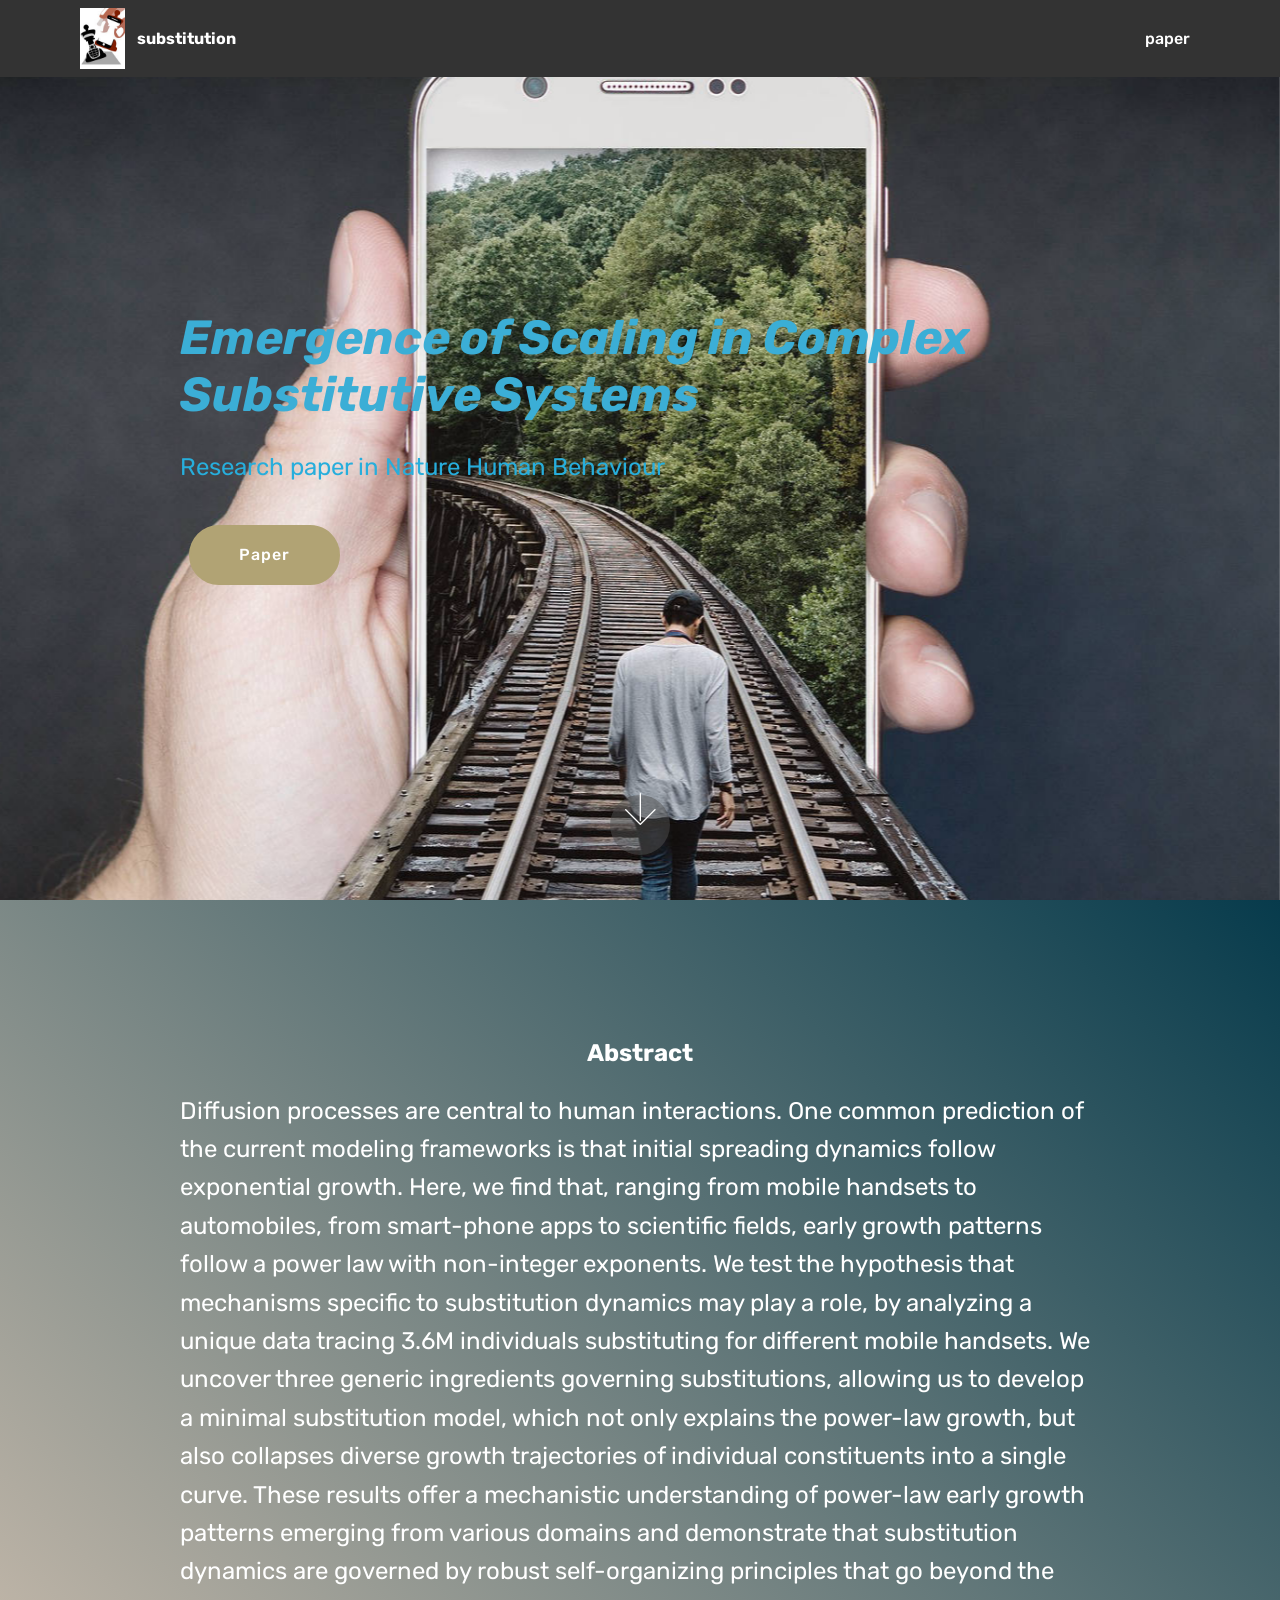
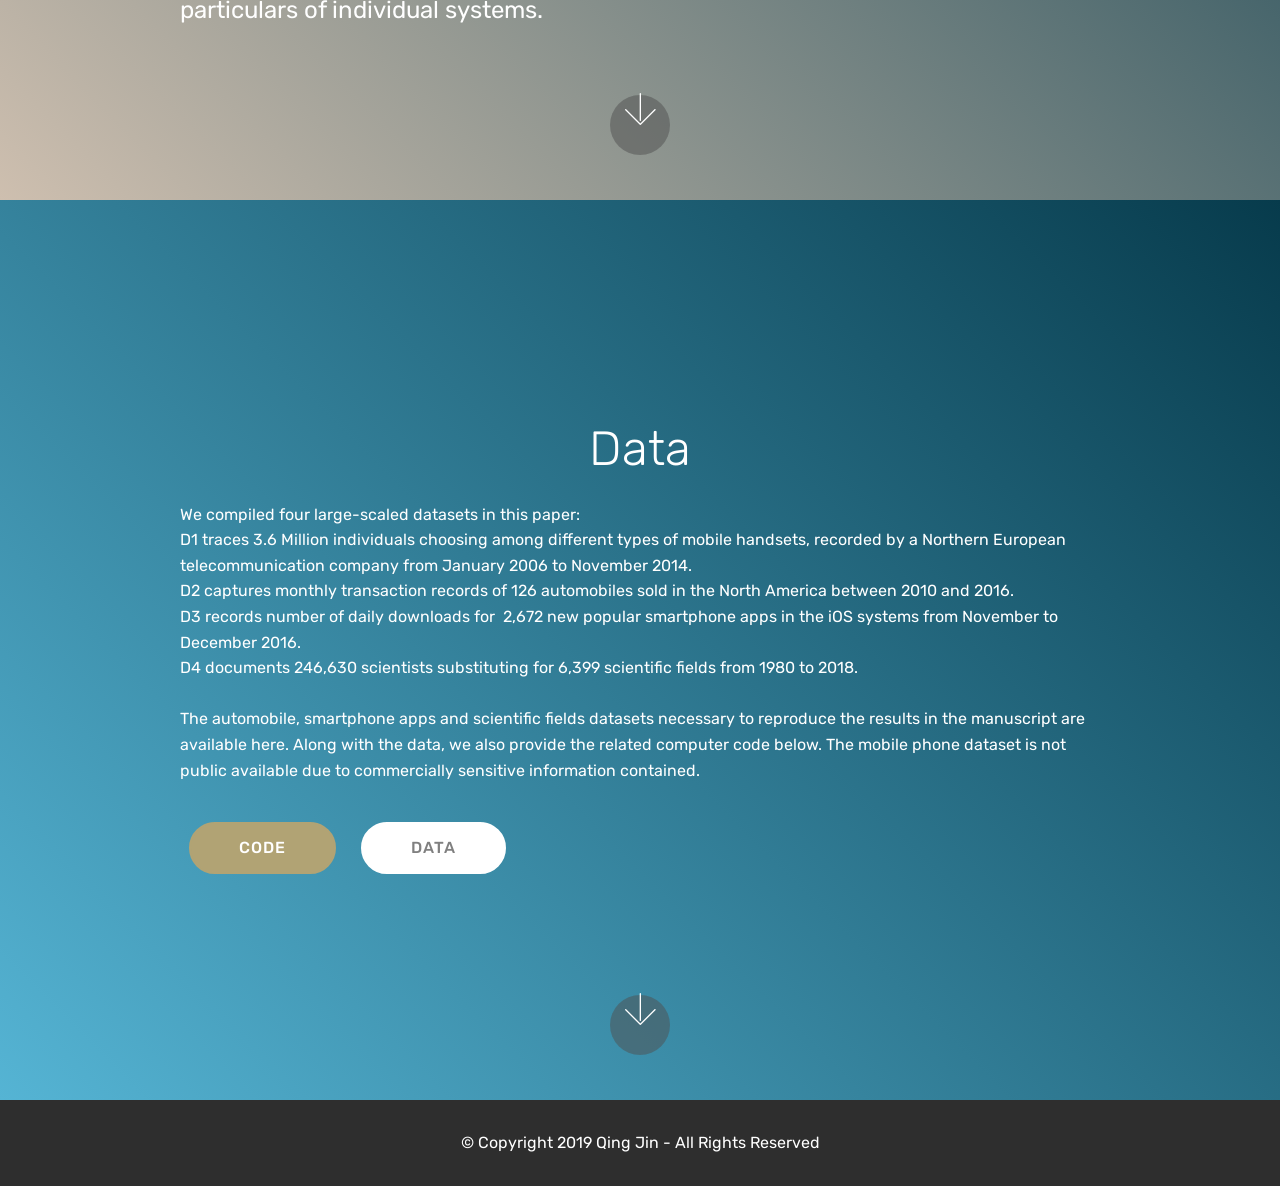
<file: index.html>
<!DOCTYPE html>
<html  >
<head>
  <!-- Site made with Mobirise Website Builder v4.10.2, https://mobirise.com -->
  <meta charset="UTF-8">
  <meta http-equiv="X-UA-Compatible" content="IE=edge">
  <meta name="generator" content="Mobirise v4.10.2, mobirise.com">
  <meta name="viewport" content="width=device-width, initial-scale=1, minimum-scale=1">
  <link rel="shortcut icon" href="assets/images/cellphone-chess-122x166.jpg" type="image/x-icon">
  <meta name="description" content="">
  
  <title>Home</title>
  <link rel="stylesheet" href="assets/web/assets/mobirise-icons/mobirise-icons.css">
  <link rel="stylesheet" href="assets/tether/tether.min.css">
  <link rel="stylesheet" href="assets/bootstrap/css/bootstrap.min.css">
  <link rel="stylesheet" href="assets/bootstrap/css/bootstrap-grid.min.css">
  <link rel="stylesheet" href="assets/bootstrap/css/bootstrap-reboot.min.css">
  <link rel="stylesheet" href="assets/socicon/css/styles.css">
  <link rel="stylesheet" href="assets/dropdown/css/style.css">
  <link rel="stylesheet" href="assets/theme/css/style.css">
  <link rel="stylesheet" href="assets/mobirise/css/mbr-additional.css" type="text/css">
  
  
  
</head>
<body>
  <section class="menu cid-qTkzRZLJNu" once="menu" id="menu1-0">

    

    <nav class="navbar navbar-expand beta-menu navbar-dropdown align-items-center navbar-fixed-top navbar-toggleable-sm">
        <button class="navbar-toggler navbar-toggler-right" type="button" data-toggle="collapse" data-target="#navbarSupportedContent" aria-controls="navbarSupportedContent" aria-expanded="false" aria-label="Toggle navigation">
            <div class="hamburger">
                <span></span>
                <span></span>
                <span></span>
                <span></span>
            </div>
        </button>
        <div class="menu-logo">
            <div class="navbar-brand">
                <span class="navbar-logo">
                    <a href="https://mobirise.com">
                         <img src="assets/images/cellphone-chess-122x166.jpg" alt="Mobirise" title="" style="height: 3.8rem;">
                    </a>
                </span>
                <span class="navbar-caption-wrap"><a class="navbar-caption text-white display-4" href="https://chingjin.github.io/substitution/">substitution</a></span>
            </div>
        </div>
        <div class="collapse navbar-collapse" id="navbarSupportedContent">
            <ul class="navbar-nav nav-dropdown nav-right" data-app-modern-menu="true"><li class="nav-item">
                    <a class="nav-link link text-white display-4" href="https://chingjin.github.io/substitution/">paper</a>
                </li></ul>
            
        </div>
    </nav>
</section>

<section class="engine"><a href="https://mobirise.info/c">web builder</a></section><section class="cid-qTkA127IK8 mbr-fullscreen mbr-parallax-background" id="header2-1">

    

    

    <div class="container align-center">
        <div class="row justify-content-md-center">
            <div class="mbr-white col-md-10">
                <h1 class="mbr-section-title mbr-bold pb-3 mbr-fonts-style display-2"><em>Emergence of Scaling in Complex Substitutive Systems</em></h1>
                
                <p class="mbr-text pb-3 mbr-fonts-style display-5">Research paper in Nature Human Behaviour</p>
                <div class="mbr-section-btn"><a class="btn btn-md btn-danger display-7" href="https://www.nature.com/nathumbehav/">Paper</a></div>
            </div>
        </div>
    </div>
    <div class="mbr-arrow hidden-sm-down" aria-hidden="true">
        <a href="#next">
            <i class="mbri-down mbr-iconfont"></i>
        </a>
    </div>
</section>

<section class="header5 cid-rscz7B2wxu mbr-fullscreen" id="header5-3">

    

    
    <div class="container">
        <div class="row justify-content-center">
            <div class="mbr-white col-md-10">
                <h1 class="mbr-section-title align-center pb-3 mbr-fonts-style display-5"><strong>
                    Abstract</strong></h1>
                <p class="mbr-text align-center display-5 pb-3 mbr-fonts-style">
                   Diffusion processes are central to human interactions. One common prediction
of the current modeling frameworks is that initial spreading dynamics follow exponential growth.
Here, we find that, ranging from mobile handsets to automobiles, from smart-phone apps to scientific
fields, early growth patterns follow a power law with non-integer exponents. We test the
hypothesis that mechanisms specific to substitution dynamics may play a role, by analyzing a
unique data tracing 3.6M individuals substituting for different mobile handsets. We uncover three
generic ingredients governing substitutions, allowing us to develop a minimal substitution model,
which not only explains the power-law growth, but also collapses diverse growth trajectories of
individual constituents into a single curve. These results offer a mechanistic understanding of
power-law early growth patterns emerging from various domains and demonstrate that substitution
dynamics are governed by robust self-organizing principles that go beyond the particulars of
individual systems.
                </p>
                
            </div>
        </div>
    </div>

    <div class="mbr-arrow hidden-sm-down" aria-hidden="true">
        <a href="#next">
            <i class="mbri-down mbr-iconfont"></i>
        </a>
    </div>
</section>

<section class="header5 cid-rsczctUqcQ mbr-fullscreen" id="header5-4">

    

    
    <div class="container">
        <div class="row justify-content-center">
            <div class="mbr-white col-md-10">
                <h1 class="mbr-section-title align-center pb-3 mbr-fonts-style display-2">Data</h1>
                <p class="mbr-text align-center display-5 pb-3 mbr-fonts-style display-7">
                   We compiled four large-scaled datasets in this paper:<br>D1 traces 3.6 Million
individuals choosing among different types of mobile handsets, recorded by a Northern European
telecommunication company from January 2006 to November 2014.&nbsp;<br>D2 captures monthly transaction records of 126 automobiles sold in the North America
between 2010 and 2016.&nbsp;<br>D3 records number of daily downloads for &nbsp;2,672 new popular smartphone apps in the iOS systems from November to December 2016.&nbsp;<br>D4 documents 246,630 scientists substituting for 6,399 scientific fields
from 1980 to 2018.<br><br>The automobile, smartphone apps and scientific fields datasets necessary to reproduce the results in the manuscript are available here. Along with the data, we also provide the related computer code below. The mobile phone dataset is not public available due to commercially sensitive information contained.&nbsp;<br></p>
                <div class="mbr-section-btn align-center"><a class="btn btn-md btn-danger display-4" href="https://github.com/chingjin/substitution">CODE</a>
                        <a class="btn btn-md btn-white display-4" href="https://github.com/chingjin/substitution">DATA</a></div>
            </div>
        </div>
    </div>

    <div class="mbr-arrow hidden-sm-down" aria-hidden="true">
        <a href="#next">
            <i class="mbri-down mbr-iconfont"></i>
        </a>
    </div>
</section>

<section once="footers" class="cid-rscJJjs0dq" id="footer7-9">

    

    

    <div class="container">
        <div class="media-container-row align-center mbr-white">
            
            
            <div class="row row-copirayt">
                <p class="mbr-text mb-0 mbr-fonts-style mbr-white align-center display-7">
                    © Copyright 2019 Qing Jin - All Rights Reserved
                </p>
            </div>
        </div>
    </div>
</section>


  <script src="assets/web/assets/jquery/jquery.min.js"></script>
  <script src="assets/popper/popper.min.js"></script>
  <script src="assets/tether/tether.min.js"></script>
  <script src="assets/bootstrap/js/bootstrap.min.js"></script>
  <script src="assets/dropdown/js/script.min.js"></script>
  <script src="assets/touchswipe/jquery.touch-swipe.min.js"></script>
  <script src="assets/parallax/jarallax.min.js"></script>
  <script src="assets/smoothscroll/smooth-scroll.js"></script>
  <script src="assets/theme/js/script.js"></script>
  
  
</body>
</html>
</file>
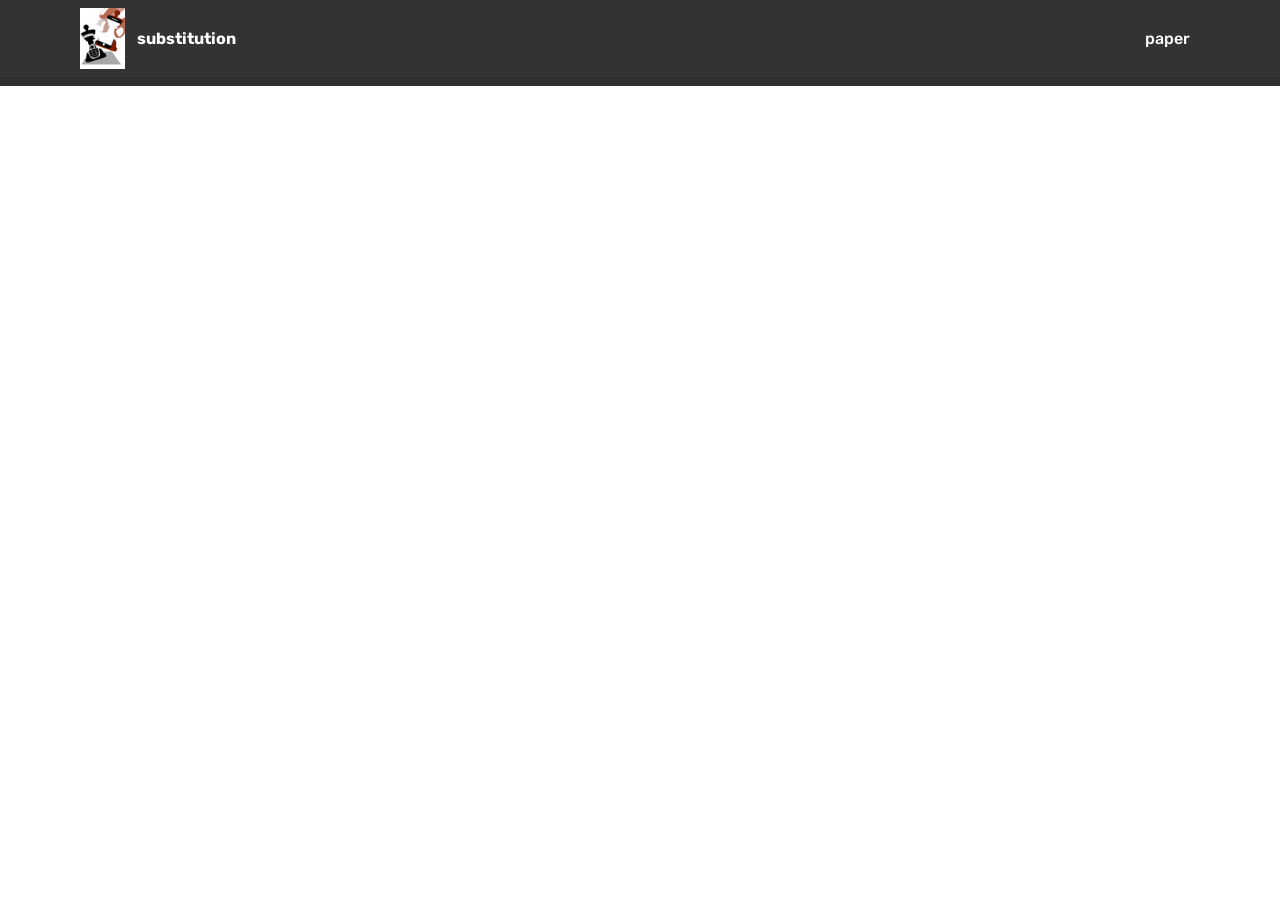
<file: page1.html>
<!DOCTYPE html>
<html  >
<head>
  <!-- Site made with Mobirise Website Builder v4.10.2, https://mobirise.com -->
  <meta charset="UTF-8">
  <meta http-equiv="X-UA-Compatible" content="IE=edge">
  <meta name="generator" content="Mobirise v4.10.2, mobirise.com">
  <meta name="viewport" content="width=device-width, initial-scale=1, minimum-scale=1">
  <link rel="shortcut icon" href="assets/images/cellphone-chess-122x166.jpg" type="image/x-icon">
  <meta name="description" content="Website Generator Description">
  
  <title>Page 1</title>
  <link rel="stylesheet" href="assets/web/assets/mobirise-icons/mobirise-icons.css">
  <link rel="stylesheet" href="assets/tether/tether.min.css">
  <link rel="stylesheet" href="assets/bootstrap/css/bootstrap.min.css">
  <link rel="stylesheet" href="assets/bootstrap/css/bootstrap-grid.min.css">
  <link rel="stylesheet" href="assets/bootstrap/css/bootstrap-reboot.min.css">
  <link rel="stylesheet" href="assets/dropdown/css/style.css">
  <link rel="stylesheet" href="assets/socicon/css/styles.css">
  <link rel="stylesheet" href="assets/theme/css/style.css">
  <link rel="stylesheet" href="assets/mobirise/css/mbr-additional.css" type="text/css">
  
  
  
</head>
<body>
  <section class="menu cid-qTkzRZLJNu" once="menu" id="menu1-a">

    

    <nav class="navbar navbar-expand beta-menu navbar-dropdown align-items-center navbar-fixed-top navbar-toggleable-sm">
        <button class="navbar-toggler navbar-toggler-right" type="button" data-toggle="collapse" data-target="#navbarSupportedContent" aria-controls="navbarSupportedContent" aria-expanded="false" aria-label="Toggle navigation">
            <div class="hamburger">
                <span></span>
                <span></span>
                <span></span>
                <span></span>
            </div>
        </button>
        <div class="menu-logo">
            <div class="navbar-brand">
                <span class="navbar-logo">
                    <a href="https://mobirise.com">
                         <img src="assets/images/cellphone-chess-122x166.jpg" alt="Mobirise" title="" style="height: 3.8rem;">
                    </a>
                </span>
                <span class="navbar-caption-wrap"><a class="navbar-caption text-white display-4" href="https://chingjin.github.io/substitution/">substitution</a></span>
            </div>
        </div>
        <div class="collapse navbar-collapse" id="navbarSupportedContent">
            <ul class="navbar-nav nav-dropdown nav-right" data-app-modern-menu="true"><li class="nav-item">
                    <a class="nav-link link text-white display-4" href="https://chingjin.github.io/substitution/">paper</a>
                </li></ul>
            
        </div>
    </nav>
</section>

<section class="engine"><a href="https://mobirise.info/n">free simple website templates</a></section><section once="footers" class="cid-rscJJjs0dq" id="footer7-b">

    

    

    <div class="container">
        <div class="media-container-row align-center mbr-white">
            
            
            <div class="row row-copirayt">
                <p class="mbr-text mb-0 mbr-fonts-style mbr-white align-center display-7">
                    © Copyright 2019 Qing Jin - All Rights Reserved
                </p>
            </div>
        </div>
    </div>
</section>


  <script src="assets/web/assets/jquery/jquery.min.js"></script>
  <script src="assets/popper/popper.min.js"></script>
  <script src="assets/tether/tether.min.js"></script>
  <script src="assets/bootstrap/js/bootstrap.min.js"></script>
  <script src="assets/smoothscroll/smooth-scroll.js"></script>
  <script src="assets/dropdown/js/script.min.js"></script>
  <script src="assets/touchswipe/jquery.touch-swipe.min.js"></script>
  <script src="assets/theme/js/script.js"></script>
  
  
</body>
</html>
</file>
<file: assets/web/assets/mobirise-icons/mobirise-icons.css>
@font-face {
  font-family: 'MobiriseIcons';
  src:  url('mobirise-icons.eot?spat4u');
  src:  url('mobirise-icons.eot?spat4u#iefix') format('embedded-opentype'),
    url('mobirise-icons.ttf?spat4u') format('truetype'),
    url('mobirise-icons.woff?spat4u') format('woff'),
    url('mobirise-icons.svg?spat4u#MobiriseIcons') format('svg');
  font-weight: normal;
  font-style: normal;
}

[class^="mbri-"], [class*=" mbri-"] {
  /* use !important to prevent issues with browser extensions that change fonts */
  font-family: MobiriseIcons !important;
  speak: none;
  font-style: normal;
  font-weight: normal;
  font-variant: normal;
  text-transform: none;
  line-height: 1;

  /* Better Font Rendering =========== */
  -webkit-font-smoothing: antialiased;
  -moz-osx-font-smoothing: grayscale;
}

.mbri-add-submenu:before {
  content: "\e900";
}
.mbri-alert:before {
  content: "\e901";
}
.mbri-align-center:before {
  content: "\e902";
}
.mbri-align-justify:before {
  content: "\e903";
}
.mbri-align-left:before {
  content: "\e904";
}
.mbri-align-right:before {
  content: "\e905";
}
.mbri-android:before {
  content: "\e906";
}
.mbri-apple:before {
  content: "\e907";
}
.mbri-arrow-down:before {
  content: "\e908";
}
.mbri-arrow-next:before {
  content: "\e909";
}
.mbri-arrow-prev:before {
  content: "\e90a";
}
.mbri-arrow-up:before {
  content: "\e90b";
}
.mbri-bold:before {
  content: "\e90c";
}
.mbri-bookmark:before {
  content: "\e90d";
}
.mbri-bootstrap:before {
  content: "\e90e";
}
.mbri-briefcase:before {
  content: "\e90f";
}
.mbri-browse:before {
  content: "\e910";
}
.mbri-bulleted-list:before {
  content: "\e911";
}
.mbri-calendar:before {
  content: "\e912";
}
.mbri-camera:before {
  content: "\e913";
}
.mbri-cart-add:before {
  content: "\e914";
}
.mbri-cart-full:before {
  content: "\e915";
}
.mbri-cash:before {
  content: "\e916";
}
.mbri-change-style:before {
  content: "\e917";
}
.mbri-chat:before {
  content: "\e918";
}
.mbri-clock:before {
  content: "\e919";
}
.mbri-close:before {
  content: "\e91a";
}
.mbri-cloud:before {
  content: "\e91b";
}
.mbri-code:before {
  content: "\e91c";
}
.mbri-contact-form:before {
  content: "\e91d";
}
.mbri-credit-card:before {
  content: "\e91e";
}
.mbri-cursor-click:before {
  content: "\e91f";
}
.mbri-cust-feedback:before {
  content: "\e920";
}
.mbri-database:before {
  content: "\e921";
}
.mbri-delivery:before {
  content: "\e922";
}
.mbri-desktop:before {
  content: "\e923";
}
.mbri-devices:before {
  content: "\e924";
}
.mbri-down:before {
  content: "\e925";
}
.mbri-download:before {
  content: "\e989";
}
.mbri-drag-n-drop:before {
  content: "\e927";
}
.mbri-drag-n-drop2:before {
  content: "\e928";
}
.mbri-edit:before {
  content: "\e929";
}
.mbri-edit2:before {
  content: "\e92a";
}
.mbri-error:before {
  content: "\e92b";
}
.mbri-extension:before {
  content: "\e92c";
}
.mbri-features:before {
  content: "\e92d";
}
.mbri-file:before {
  content: "\e92e";
}
.mbri-flag:before {
  content: "\e92f";
}
.mbri-folder:before {
  content: "\e930";
}
.mbri-gift:before {
  content: "\e931";
}
.mbri-github:before {
  content: "\e932";
}
.mbri-globe:before {
  content: "\e933";
}
.mbri-globe-2:before {
  content: "\e934";
}
.mbri-growing-chart:before {
  content: "\e935";
}
.mbri-hearth:before {
  content: "\e936";
}
.mbri-help:before {
  content: "\e937";
}
.mbri-home:before {
  content: "\e938";
}
.mbri-hot-cup:before {
  content: "\e939";
}
.mbri-idea:before {
  content: "\e93a";
}
.mbri-image-gallery:before {
  content: "\e93b";
}
.mbri-image-slider:before {
  content: "\e93c";
}
.mbri-info:before {
  content: "\e93d";
}
.mbri-italic:before {
  content: "\e93e";
}
.mbri-key:before {
  content: "\e93f";
}
.mbri-laptop:before {
  content: "\e940";
}
.mbri-layers:before {
  content: "\e941";
}
.mbri-left-right:before {
  content: "\e942";
}
.mbri-left:before {
  content: "\e943";
}
.mbri-letter:before {
  content: "\e944";
}
.mbri-like:before {
  content: "\e945";
}
.mbri-link:before {
  content: "\e946";
}
.mbri-lock:before {
  content: "\e947";
}
.mbri-login:before {
  content: "\e948";
}
.mbri-logout:before {
  content: "\e949";
}
.mbri-magic-stick:before {
  content: "\e94a";
}
.mbri-map-pin:before {
  content: "\e94b";
}
.mbri-menu:before {
  content: "\e94c";
}
.mbri-mobile:before {
  content: "\e94d";
}
.mbri-mobile2:before {
  content: "\e94e";
}
.mbri-mobirise:before {
  content: "\e94f";
}
.mbri-more-horizontal:before {
  content: "\e950";
}
.mbri-more-vertical:before {
  content: "\e951";
}
.mbri-music:before {
  content: "\e952";
}
.mbri-new-file:before {
  content: "\e953";
}
.mbri-numbered-list:before {
  content: "\e954";
}
.mbri-opened-folder:before {
  content: "\e955";
}
.mbri-pages:before {
  content: "\e956";
}
.mbri-paper-plane:before {
  content: "\e957";
}
.mbri-paperclip:before {
  content: "\e958";
}
.mbri-photo:before {
  content: "\e959";
}
.mbri-photos:before {
  content: "\e95a";
}
.mbri-pin:before {
  content: "\e95b";
}
.mbri-play:before {
  content: "\e95c";
}
.mbri-plus:before {
  content: "\e95d";
}
.mbri-preview:before {
  content: "\e95e";
}
.mbri-print:before {
  content: "\e95f";
}
.mbri-protect:before {
  content: "\e960";
}
.mbri-question:before {
  content: "\e961";
}
.mbri-quote-left:before {
  content: "\e962";
}
.mbri-quote-right:before {
  content: "\e963";
}
.mbri-refresh:before {
  content: "\e964";
}
.mbri-responsive:before {
  content: "\e965";
}
.mbri-right:before {
  content: "\e966";
}
.mbri-rocket:before {
  content: "\e967";
}
.mbri-sad-face:before {
  content: "\e968";
}
.mbri-sale:before {
  content: "\e969";
}
.mbri-save:before {
  content: "\e96a";
}
.mbri-search:before {
  content: "\e96b";
}
.mbri-setting:before {
  content: "\e96c";
}
.mbri-setting2:before {
  content: "\e96d";
}
.mbri-setting3:before {
  content: "\e96e";
}
.mbri-share:before {
  content: "\e96f";
}
.mbri-shopping-bag:before {
  content: "\e970";
}
.mbri-shopping-basket:before {
  content: "\e971";
}
.mbri-shopping-cart:before {
  content: "\e972";
}
.mbri-sites:before {
  content: "\e973";
}
.mbri-smile-face:before {
  content: "\e974";
}
.mbri-speed:before {
  content: "\e975";
}
.mbri-star:before {
  content: "\e976";
}
.mbri-success:before {
  content: "\e977";
}
.mbri-sun:before {
  content: "\e978";
}
.mbri-sun2:before {
  content: "\e979";
}
.mbri-tablet:before {
  content: "\e97a";
}
.mbri-tablet-vertical:before {
  content: "\e97b";
}
.mbri-target:before {
  content: "\e97c";
}
.mbri-timer:before {
  content: "\e97d";
}
.mbri-to-ftp:before {
  content: "\e97e";
}
.mbri-to-local-drive:before {
  content: "\e97f";
}
.mbri-touch-swipe:before {
  content: "\e980";
}
.mbri-touch:before {
  content: "\e981";
}
.mbri-trash:before {
  content: "\e982";
}
.mbri-underline:before {
  content: "\e983";
}
.mbri-unlink:before {
  content: "\e984";
}
.mbri-unlock:before {
  content: "\e985";
}
.mbri-up-down:before {
  content: "\e986";
}
.mbri-up:before {
  content: "\e987";
}
.mbri-update:before {
  content: "\e988";
}
.mbri-upload:before {
 content: "\e926"; 
}
.mbri-user:before {
  content: "\e98a";
}
.mbri-user2:before {
  content: "\e98b";
}
.mbri-users:before {
  content: "\e98c";
}
.mbri-video:before {
  content: "\e98d";
}
.mbri-video-play:before {
  content: "\e98e";
}
.mbri-watch:before {
  content: "\e98f";
}
.mbri-website-theme:before {
  content: "\e990";
}
.mbri-wifi:before {
  content: "\e991";
}
.mbri-windows:before {
  content: "\e992";
}
.mbri-zoom-out:before {
  content: "\e993";
}
.mbri-redo:before {
  content: "\e994";
}
.mbri-undo:before {
  content: "\e995";
}
</file>
<file: assets/socicon/css/styles.css>
@charset "UTF-8";

@font-face {
  font-family: "socicon";
  src:url("../fonts/socicon.eot");
  src:url("../fonts/socicon.eot?#iefix") format("embedded-opentype"),
    url("../fonts/socicon.woff") format("woff"),
    url("../fonts/socicon.ttf") format("truetype"),
    url("../fonts/socicon.svg#socicon") format("svg");
  font-weight: normal;
  font-style: normal;

}

[data-icon]:before {
  font-family: "socicon" !important;
  content: attr(data-icon);
  font-style: normal !important;
  font-weight: normal !important;
  font-variant: normal !important;
  text-transform: none !important;
  speak: none;
  line-height: 1;
  -webkit-font-smoothing: antialiased;
  -moz-osx-font-smoothing: grayscale;
}

[class^="socicon-"]:before,
[class*=" socicon-"]:before {
  font-family: "socicon" !important;
  font-style: normal !important;
  font-weight: normal !important;
  font-variant: normal !important;
  text-transform: none !important;
  speak: none;
  line-height: 1;
  -webkit-font-smoothing: antialiased;
  -moz-osx-font-smoothing: grayscale;
}

.socicon-modelmayhem:before {
  content: "\e000";
}
.socicon-mixcloud:before {
  content: "\e001";
}
.socicon-drupal:before {
  content: "\e002";
}
.socicon-swarm:before {
  content: "\e003";
}
.socicon-istock:before {
  content: "\e004";
}
.socicon-yammer:before {
  content: "\e005";
}
.socicon-ello:before {
  content: "\e006";
}
.socicon-stackoverflow:before {
  content: "\e007";
}
.socicon-persona:before {
  content: "\e008";
}
.socicon-triplej:before {
  content: "\e009";
}
.socicon-houzz:before {
  content: "\e00a";
}
.socicon-rss:before {
  content: "\e00b";
}
.socicon-paypal:before {
  content: "\e00c";
}
.socicon-odnoklassniki:before {
  content: "\e00d";
}
.socicon-airbnb:before {
  content: "\e00e";
}
.socicon-periscope:before {
  content: "\e00f";
}
.socicon-outlook:before {
  content: "\e010";
}
.socicon-coderwall:before {
  content: "\e011";
}
.socicon-tripadvisor:before {
  content: "\e012";
}
.socicon-appnet:before {
  content: "\e013";
}
.socicon-goodreads:before {
  content: "\e014";
}
.socicon-tripit:before {
  content: "\e015";
}
.socicon-lanyrd:before {
  content: "\e016";
}
.socicon-slideshare:before {
  content: "\e017";
}
.socicon-buffer:before {
  content: "\e018";
}
.socicon-disqus:before {
  content: "\e019";
}
.socicon-vkontakte:before {
  content: "\e01a";
}
.socicon-whatsapp:before {
  content: "\e01b";
}
.socicon-patreon:before {
  content: "\e01c";
}
.socicon-storehouse:before {
  content: "\e01d";
}
.socicon-pocket:before {
  content: "\e01e";
}
.socicon-mail:before {
  content: "\e01f";
}
.socicon-blogger:before {
  content: "\e020";
}
.socicon-technorati:before {
  content: "\e021";
}
.socicon-reddit:before {
  content: "\e022";
}
.socicon-dribbble:before {
  content: "\e023";
}
.socicon-stumbleupon:before {
  content: "\e024";
}
.socicon-digg:before {
  content: "\e025";
}
.socicon-envato:before {
  content: "\e026";
}
.socicon-behance:before {
  content: "\e027";
}
.socicon-delicious:before {
  content: "\e028";
}
.socicon-deviantart:before {
  content: "\e029";
}
.socicon-forrst:before {
  content: "\e02a";
}
.socicon-play:before {
  content: "\e02b";
}
.socicon-zerply:before {
  content: "\e02c";
}
.socicon-wikipedia:before {
  content: "\e02d";
}
.socicon-apple:before {
  content: "\e02e";
}
.socicon-flattr:before {
  content: "\e02f";
}
.socicon-github:before {
  content: "\e030";
}
.socicon-renren:before {
  content: "\e031";
}
.socicon-friendfeed:before {
  content: "\e032";
}
.socicon-newsvine:before {
  content: "\e033";
}
.socicon-identica:before {
  content: "\e034";
}
.socicon-bebo:before {
  content: "\e035";
}
.socicon-zynga:before {
  content: "\e036";
}
.socicon-steam:before {
  content: "\e037";
}
.socicon-xbox:before {
  content: "\e038";
}
.socicon-windows:before {
  content: "\e039";
}
.socicon-qq:before {
  content: "\e03a";
}
.socicon-douban:before {
  content: "\e03b";
}
.socicon-meetup:before {
  content: "\e03c";
}
.socicon-playstation:before {
  content: "\e03d";
}
.socicon-android:before {
  content: "\e03e";
}
.socicon-snapchat:before {
  content: "\e03f";
}
.socicon-twitter:before {
  content: "\e040";
}
.socicon-facebook:before {
  content: "\e041";
}
.socicon-googleplus:before {
  content: "\e042";
}
.socicon-pinterest:before {
  content: "\e043";
}
.socicon-foursquare:before {
  content: "\e044";
}
.socicon-yahoo:before {
  content: "\e045";
}
.socicon-skype:before {
  content: "\e046";
}
.socicon-yelp:before {
  content: "\e047";
}
.socicon-feedburner:before {
  content: "\e048";
}
.socicon-linkedin:before {
  content: "\e049";
}
.socicon-viadeo:before {
  content: "\e04a";
}
.socicon-xing:before {
  content: "\e04b";
}
.socicon-myspace:before {
  content: "\e04c";
}
.socicon-soundcloud:before {
  content: "\e04d";
}
.socicon-spotify:before {
  content: "\e04e";
}
.socicon-grooveshark:before {
  content: "\e04f";
}
.socicon-lastfm:before {
  content: "\e050";
}
.socicon-youtube:before {
  content: "\e051";
}
.socicon-vimeo:before {
  content: "\e052";
}
.socicon-dailymotion:before {
  content: "\e053";
}
.socicon-vine:before {
  content: "\e054";
}
.socicon-flickr:before {
  content: "\e055";
}
.socicon-500px:before {
  content: "\e056";
}
.socicon-wordpress:before {
  content: "\e058";
}
.socicon-tumblr:before {
  content: "\e059";
}
.socicon-twitch:before {
  content: "\e05a";
}
.socicon-8tracks:before {
  content: "\e05b";
}
.socicon-amazon:before {
  content: "\e05c";
}
.socicon-icq:before {
  content: "\e05d";
}
.socicon-smugmug:before {
  content: "\e05e";
}
.socicon-ravelry:before {
  content: "\e05f";
}
.socicon-weibo:before {
  content: "\e060";
}
.socicon-baidu:before {
  content: "\e061";
}
.socicon-angellist:before {
  content: "\e062";
}
.socicon-ebay:before {
  content: "\e063";
}
.socicon-imdb:before {
  content: "\e064";
}
.socicon-stayfriends:before {
  content: "\e065";
}
.socicon-residentadvisor:before {
  content: "\e066";
}
.socicon-google:before {
  content: "\e067";
}
.socicon-yandex:before {
  content: "\e068";
}
.socicon-sharethis:before {
  content: "\e069";
}
.socicon-bandcamp:before {
  content: "\e06a";
}
.socicon-itunes:before {
  content: "\e06b";
}
.socicon-deezer:before {
  content: "\e06c";
}
.socicon-telegram:before {
  content: "\e06e";
}
.socicon-openid:before {
  content: "\e06f";
}
.socicon-amplement:before {
  content: "\e070";
}
.socicon-viber:before {
  content: "\e071";
}
.socicon-zomato:before {
  content: "\e072";
}
.socicon-draugiem:before {
  content: "\e074";
}
.socicon-endomodo:before {
  content: "\e075";
}
.socicon-filmweb:before {
  content: "\e076";
}
.socicon-stackexchange:before {
  content: "\e077";
}
.socicon-wykop:before {
  content: "\e078";
}
.socicon-teamspeak:before {
  content: "\e079";
}
.socicon-teamviewer:before {
  content: "\e07a";
}
.socicon-ventrilo:before {
  content: "\e07b";
}
.socicon-younow:before {
  content: "\e07c";
}
.socicon-raidcall:before {
  content: "\e07d";
}
.socicon-mumble:before {
  content: "\e07e";
}
.socicon-medium:before {
  content: "\e06d";
}
.socicon-bebee:before {
  content: "\e07f";
}
.socicon-hitbox:before {
  content: "\e080";
}
.socicon-reverbnation:before {
  content: "\e081";
}
.socicon-formulr:before {
  content: "\e082";
}
.socicon-instagram:before {
  content: "\e057";
}
.socicon-battlenet:before {
  content: "\e083";
}
.socicon-chrome:before {
  content: "\e084";
}
.socicon-discord:before {
  content: "\e086";
}
.socicon-issuu:before {
  content: "\e087";
}
.socicon-macos:before {
  content: "\e088";
}
.socicon-firefox:before {
  content: "\e089";
}
.socicon-opera:before {
  content: "\e08d";
}
.socicon-keybase:before {
  content: "\e090";
}
.socicon-alliance:before {
  content: "\e091";
}
.socicon-livejournal:before {
  content: "\e092";
}
.socicon-googlephotos:before {
  content: "\e093";
}
.socicon-horde:before {
  content: "\e094";
}
.socicon-etsy:before {
  content: "\e095";
}
.socicon-zapier:before {
  content: "\e096";
}
.socicon-google-scholar:before {
  content: "\e097";
}
.socicon-researchgate:before {
  content: "\e098";
}
.socicon-wechat:before {
  content: "\e099";
}
.socicon-strava:before {
  content: "\e09a";
}
.socicon-line:before {
  content: "\e09b";
}
.socicon-lyft:before {
  content: "\e09c";
}
.socicon-uber:before {
  content: "\e09d";
}
.socicon-songkick:before {
  content: "\e09e";
}
.socicon-viewbug:before {
  content: "\e09f";
}
.socicon-googlegroups:before {
  content: "\e0a0";
}
.socicon-quora:before {
  content: "\e073";
}
.socicon-diablo:before {
  content: "\e085";
}
.socicon-blizzard:before {
  content: "\e0a1";
}
.socicon-hearthstone:before {
  content: "\e08b";
}
.socicon-heroes:before {
  content: "\e08a";
}
.socicon-overwatch:before {
  content: "\e08c";
}
.socicon-warcraft:before {
  content: "\e08e";
}
.socicon-starcraft:before {
  content: "\e08f";
}
.socicon-beam:before {
  content: "\e0a2";
}
.socicon-curse:before {
  content: "\e0a3";
}
.socicon-player:before {
  content: "\e0a4";
}
.socicon-streamjar:before {
  content: "\e0a5";
}
.socicon-nintendo:before {
  content: "\e0a6";
}
.socicon-hellocoton:before {
  content: "\e0a7";
}
</file>
<file: assets/dropdown/css/style.css>
.navbar-dropdown {
  left: 0;
  padding: 0;
  position: absolute;
  right: 0;
  top: 0;
  transition: all 0.45s ease;
  z-index: 1030;
  background: #282828; }
  .navbar-dropdown .navbar-logo {
    margin-right: 0.8rem;
    transition: margin 0.3s ease-in-out;
    vertical-align: middle; }
    .navbar-dropdown .navbar-logo img {
      height: 3.125rem;
      transition: all 0.3s ease-in-out; }
    .navbar-dropdown .navbar-logo.mbr-iconfont {
      font-size: 3.125rem;
      line-height: 3.125rem; }
  .navbar-dropdown .navbar-caption {
    font-weight: 700;
    white-space: normal;
    vertical-align: -4px;
    line-height: 3.125rem !important; }
    .navbar-dropdown .navbar-caption, .navbar-dropdown .navbar-caption:hover {
      color: inherit;
      text-decoration: none; }
  .navbar-dropdown .mbr-iconfont + .navbar-caption {
    vertical-align: -1px; }
  .navbar-dropdown.navbar-fixed-top {
    position: fixed; }
  .navbar-dropdown .navbar-brand span {
    vertical-align: -4px; }
  .navbar-dropdown.bg-color.transparent {
    background: none; }
  .navbar-dropdown.navbar-short .navbar-brand {
    padding: 0.625rem 0; }
    .navbar-dropdown.navbar-short .navbar-brand span {
      vertical-align: -1px; }
  .navbar-dropdown.navbar-short .navbar-caption {
    line-height: 2.375rem !important;
    vertical-align: -2px; }
  .navbar-dropdown.navbar-short .navbar-logo {
    margin-right: 0.5rem; }
    .navbar-dropdown.navbar-short .navbar-logo img {
      height: 2.375rem; }
    .navbar-dropdown.navbar-short .navbar-logo.mbr-iconfont {
      font-size: 2.375rem;
      line-height: 2.375rem; }
  .navbar-dropdown.navbar-short .mbr-table-cell {
    height: 3.625rem; }
  .navbar-dropdown .navbar-close {
    left: 0.6875rem;
    position: fixed;
    top: 0.75rem;
    z-index: 1000; }
  .navbar-dropdown .hamburger-icon {
    content: "";
    display: inline-block;
    vertical-align: middle;
    width: 16px;
    -webkit-box-shadow: 0 -6px 0 1px #282828,0 0 0 1px #282828,0 6px 0 1px #282828;
    -moz-box-shadow: 0 -6px 0 1px #282828,0 0 0 1px #282828,0 6px 0 1px #282828;
    box-shadow: 0 -6px 0 1px #282828,0 0 0 1px #282828,0 6px 0 1px #282828; }

.dropdown-menu .dropdown-toggle[data-toggle="dropdown-submenu"]::after {
  border-bottom: 0.35em solid transparent;
  border-left: 0.35em solid;
  border-right: 0;
  border-top: 0.35em solid transparent;
  margin-left: 0.3rem; }

.dropdown-menu .dropdown-item:focus {
  outline: 0; }

.nav-dropdown {
  font-size: 0.75rem;
  font-weight: 500;
  height: auto !important; }
  .nav-dropdown .nav-btn {
    padding-left: 1rem; }
  .nav-dropdown .link {
    margin: .667em 1.667em;
    font-weight: 500;
    padding: 0;
    transition: color .2s ease-in-out; }
    .nav-dropdown .link.dropdown-toggle {
      margin-right: 2.583em; }
      .nav-dropdown .link.dropdown-toggle::after {
        margin-left: .25rem;
        border-top: 0.35em solid;
        border-right: 0.35em solid transparent;
        border-left: 0.35em solid transparent;
        border-bottom: 0; }
      .nav-dropdown .link.dropdown-toggle[aria-expanded="true"] {
        margin: 0;
        padding: 0.667em 3.263em  0.667em 1.667em; }
  .nav-dropdown .link::after,
  .nav-dropdown .dropdown-item::after {
    color: inherit; }
  .nav-dropdown .btn {
    font-size: 0.75rem;
    font-weight: 700;
    letter-spacing: 0;
    margin-bottom: 0;
    padding-left: 1.25rem;
    padding-right: 1.25rem; }
  .nav-dropdown .dropdown-menu {
    border-radius: 0;
    border: 0;
    left: 0;
    margin: 0;
    padding-bottom: 1.25rem;
    padding-top: 1.25rem;
    position: relative; }
  .nav-dropdown .dropdown-submenu {
    margin-left: 0.125rem;
    top: 0; }
  .nav-dropdown .dropdown-item {
    font-weight: 500;
    line-height: 2;
    padding: 0.3846em 4.615em 0.3846em 1.5385em;
    position: relative;
    transition: color .2s ease-in-out, background-color .2s ease-in-out; }
    .nav-dropdown .dropdown-item::after {
      margin-top: -0.3077em;
      position: absolute;
      right: 1.1538em;
      top: 50%; }
    .nav-dropdown .dropdown-item:focus, .nav-dropdown .dropdown-item:hover {
      background: none; }

@media (max-width: 767px) {
  .nav-dropdown.navbar-toggleable-sm {
    bottom: 0;
    display: none;
    left: 0;
    overflow-x: hidden;
    position: fixed;
    top: 0;
    transform: translateX(-100%);
    -ms-transform: translateX(-100%);
    -webkit-transform: translateX(-100%);
    width: 18.75rem;
    z-index: 999; } }
.nav-dropdown.navbar-toggleable-xl {
  bottom: 0;
  display: none;
  left: 0;
  overflow-x: hidden;
  position: fixed;
  top: 0;
  transform: translateX(-100%);
  -ms-transform: translateX(-100%);
  -webkit-transform: translateX(-100%);
  width: 18.75rem;
  z-index: 999; }

.nav-dropdown-sm {
  display: block !important;
  overflow-x: hidden;
  overflow: auto;
  padding-top: 3.875rem; }
  .nav-dropdown-sm::after {
    content: "";
    display: block;
    height: 3rem;
    width: 100%; }
  .nav-dropdown-sm.collapse.in ~ .navbar-close {
    display: block !important; }
  .nav-dropdown-sm.collapsing, .nav-dropdown-sm.collapse.in {
    transform: translateX(0);
    -ms-transform: translateX(0);
    -webkit-transform: translateX(0);
    transition: all 0.25s ease-out;
    -webkit-transition: all 0.25s ease-out;
    background: #282828; }
  .nav-dropdown-sm.collapsing[aria-expanded="false"] {
    transform: translateX(-100%);
    -ms-transform: translateX(-100%);
    -webkit-transform: translateX(-100%); }
  .nav-dropdown-sm .nav-item {
    display: block;
    margin-left: 0 !important;
    padding-left: 0; }
  .nav-dropdown-sm .link,
  .nav-dropdown-sm .dropdown-item {
    border-top: 1px dotted rgba(255, 255, 255, 0.1);
    font-size: 0.8125rem;
    line-height: 1.6;
    margin: 0 !important;
    padding: 0.875rem 2.4rem 0.875rem 1.5625rem !important;
    position: relative;
    white-space: normal; }
    .nav-dropdown-sm .link:focus, .nav-dropdown-sm .link:hover,
    .nav-dropdown-sm .dropdown-item:focus,
    .nav-dropdown-sm .dropdown-item:hover {
      background: rgba(0, 0, 0, 0.2) !important;
      color: #c0a375; }
  .nav-dropdown-sm .nav-btn {
    position: relative;
    padding: 1.5625rem 1.5625rem 0 1.5625rem; }
    .nav-dropdown-sm .nav-btn::before {
      border-top: 1px dotted rgba(255, 255, 255, 0.1);
      content: "";
      left: 0;
      position: absolute;
      top: 0;
      width: 100%; }
    .nav-dropdown-sm .nav-btn + .nav-btn {
      padding-top: 0.625rem; }
      .nav-dropdown-sm .nav-btn + .nav-btn::before {
        display: none; }
  .nav-dropdown-sm .btn {
    padding: 0.625rem 0; }
  .nav-dropdown-sm .dropdown-toggle[data-toggle="dropdown-submenu"]::after {
    margin-left: .25rem;
    border-top: 0.35em solid;
    border-right: 0.35em solid transparent;
    border-left: 0.35em solid transparent;
    border-bottom: 0; }
  .nav-dropdown-sm .dropdown-toggle[data-toggle="dropdown-submenu"][aria-expanded="true"]::after {
    border-top: 0;
    border-right: 0.35em solid transparent;
    border-left: 0.35em solid transparent;
    border-bottom: 0.35em solid; }
  .nav-dropdown-sm .dropdown-menu {
    margin: 0;
    padding: 0;
    position: relative;
    top: 0;
    left: 0;
    width: 100%;
    border: 0;
    float: none;
    border-radius: 0;
    background: none; }
  .nav-dropdown-sm .dropdown-submenu {
    left: 100%;
    margin-left: 0.125rem;
    margin-top: -1.25rem;
    top: 0; }

.navbar-toggleable-sm .nav-dropdown .dropdown-menu {
  position: absolute; }

.navbar-toggleable-sm .nav-dropdown .dropdown-submenu {
  left: 100%;
  margin-left: 0.125rem;
  margin-top: -1.25rem;
  top: 0; }

.navbar-toggleable-sm.opened .nav-dropdown .dropdown-menu {
  position: relative; }

.navbar-toggleable-sm.opened .nav-dropdown .dropdown-submenu {
  left: 0;
  margin-left: 00rem;
  margin-top: 0rem;
  top: 0; }

.is-builder .nav-dropdown.collapsing {
  transition: none !important; }

/*# sourceMappingURL=style.css.map */
</file>
<file: assets/theme/css/style.css>
/*!
 * Mobirise v4 theme (https://mobirise.com/)
 * Copyright 2017 Mobirise
 */
section {
  background-color: #eeeeee; }

section,
.container,
.container-fluid {
  position: relative;
  word-wrap: break-word; }

a.mbr-iconfont:hover {
  text-decoration: none; }

.article .lead p, .article .lead ul, .article .lead ol, .article .lead pre, .article .lead blockquote {
  margin-bottom: 0; }

a {
  font-style: normal;
  font-weight: 400;
  cursor: pointer; }
  a, a:hover {
    text-decoration: none; }

figure {
  margin-bottom: 0; }

body {
  color: #232323; }

h1, h2, h3, h4, h5, h6,
.h1, .h2, .h3, .h4, .h5, .h6,
.display-1, .display-2, .display-3, .display-4 {
  line-height: 1;
  word-break: break-word;
  word-wrap: break-word; }

b, strong {
  font-weight: bold; }

blockquote {
  padding: 10px 0 10px 20px;
  position: relative;
  border-left: 2px solid;
  border-color: #ff3366; }

input:-webkit-autofill, input:-webkit-autofill:hover, input:-webkit-autofill:focus, input:-webkit-autofill:active {
  transition-delay: 9999s;
  transition-property: background-color, color; }

textarea[type="hidden"] {
  display: none; }

body {
  position: relative; }

section {
  background-position: 50% 50%;
  background-repeat: no-repeat;
  background-size: cover; }
  section .mbr-background-video,
  section .mbr-background-video-preview {
    position: absolute;
    bottom: 0;
    left: 0;
    right: 0;
    top: 0; }

.hidden {
  visibility: hidden; }

.mbr-z-index20 {
  z-index: 20; }

/*! Base colors */
.mbr-white {
  color: #ffffff; }

.mbr-black {
  color: #000000; }

.mbr-bg-white {
  background-color: #ffffff; }

.mbr-bg-black {
  background-color: #000000; }

/*! Text-aligns */
.align-left {
  text-align: left; }

.align-center {
  text-align: center; }

.align-right {
  text-align: right; }

@media (max-width: 767px) {
  .align-left, .align-center, .align-right, .mbr-section-btn, .mbr-section-title {
    text-align: center; } }
/*! Font-weight  */
.mbr-light {
  font-weight: 300; }

.mbr-regular {
  font-weight: 400; }

.mbr-semibold {
  font-weight: 500; }

.mbr-bold {
  font-weight: 700; }

/*! Media  */
.media-size-item {
  -webkit-flex: 1 1 auto;
  -moz-flex: 1 1 auto;
  -ms-flex: 1 1 auto;
  -o-flex: 1 1 auto;
  flex: 1 1 auto; }

.media-content {
  -webkit-flex-basis: 100%;
  flex-basis: 100%; }

.media-container-row {
  display: -ms-flexbox;
  display: -webkit-flex;
  display: flex;
  -webkit-flex-direction: row;
  -ms-flex-direction: row;
  flex-direction: row;
  -webkit-flex-wrap: wrap;
  -ms-flex-wrap: wrap;
  flex-wrap: wrap;
  -webkit-justify-content: center;
  -ms-flex-pack: center;
  justify-content: center;
  -webkit-align-content: center;
  -ms-flex-line-pack: center;
  align-content: center;
  -webkit-align-items: start;
  -ms-flex-align: start;
  align-items: start; }
  .media-container-row .media-size-item {
    width: 400px; }

.media-container-column {
  display: -ms-flexbox;
  display: -webkit-flex;
  display: flex;
  -webkit-flex-direction: column;
  -ms-flex-direction: column;
  flex-direction: column;
  -webkit-flex-wrap: wrap;
  -ms-flex-wrap: wrap;
  flex-wrap: wrap;
  -webkit-justify-content: center;
  -ms-flex-pack: center;
  justify-content: center;
  -webkit-align-content: center;
  -ms-flex-line-pack: center;
  align-content: center;
  -webkit-align-items: stretch;
  -ms-flex-align: stretch;
  align-items: stretch; }
  .media-container-column > * {
    width: 100%; }

@media (min-width: 992px) {
  .media-container-row {
    -webkit-flex-wrap: nowrap;
    -ms-flex-wrap: nowrap;
    flex-wrap: nowrap; } }
figure {
  overflow: hidden; }

figure[mbr-media-size] {
  transition: width 0.1s; }

.mbr-figure img, .mbr-figure iframe {
  display: block;
  width: 100%; }

.card {
  background-color: transparent;
  border: none; }

.card-box {
  width: 100%; }

.card-img {
  text-align: center;
  flex-shrink: 0;
  -webkit-flex-shrink: 0; }

.media {
  max-width: 100%;
  margin: 0 auto; }

.mbr-figure {
  -ms-flex-item-align: center;
  -ms-grid-row-align: center;
  -webkit-align-self: center;
  align-self: center; }

.media-container > div {
  max-width: 100%; }

.mbr-figure img, .card-img img {
  width: 100%; }

@media (max-width: 991px) {
  .media-size-item {
    width: auto !important; }

  .media {
    width: auto; }

  .mbr-figure {
    width: 100% !important; } }
/*! Buttons */
.mbr-section-btn {
  margin-left: -.25rem;
  margin-right: -.25rem;
  font-size: 0; }

nav .mbr-section-btn {
  margin-left: 0rem;
  margin-right: 0rem; }

/*! Btn icon margin */
.btn .mbr-iconfont, .btn.btn-sm .mbr-iconfont {
  cursor: pointer;
  margin-right: 0.5rem; }

.btn.btn-md .mbr-iconfont, .btn.btn-md .mbr-iconfont {
  margin-right: 0.8rem; }

.mbr-regular {
  font-weight: 400; }

.mbr-semibold {
  font-weight: 500; }

.mbr-bold {
  font-weight: 700; }

[type="submit"] {
  -webkit-appearance: none; }

/*! Full-screen */
.mbr-fullscreen .mbr-overlay {
  min-height: 100vh; }

.mbr-fullscreen {
  display: flex;
  display: -webkit-flex;
  display: -moz-flex;
  display: -ms-flex;
  display: -o-flex;
  align-items: center;
  -webkit-align-items: center;
  min-height: 100vh;
  padding-top: 3rem;
  padding-bottom: 3rem; }

/*! Map */
.map {
  height: 25rem;
  position: relative; }
  .map iframe {
    width: 100%;
    height: 100%; }

/* Form */
.form-asterisk {
  font-family: initial;
  position: absolute;
  top: -2px;
  font-weight: normal; }

/*! Scroll to top arrow */
.mbr-arrow-up {
  bottom: 25px;
  right: 90px;
  position: fixed;
  text-align: right;
  z-index: 5000;
  color: #ffffff;
  font-size: 32px;
  transform: rotate(180deg);
  -webkit-transform: rotate(180deg); }

.mbr-arrow-up a {
  background: rgba(0, 0, 0, 0.2);
  border-radius: 3px;
  color: #fff;
  display: inline-block;
  height: 60px;
  width: 60px;
  outline-style: none !important;
  position: relative;
  text-decoration: none;
  transition: all .3s ease-in-out;
  cursor: pointer;
  text-align: center; }
  .mbr-arrow-up a:hover {
    background-color: rgba(0, 0, 0, 0.4); }
  .mbr-arrow-up a i {
    line-height: 60px; }

.mbr-arrow-up-icon {
  display: block;
  color: #fff; }

.mbr-arrow-up-icon::before {
  content: "\203a";
  display: inline-block;
  font-family: serif;
  font-size: 32px;
  line-height: 1;
  font-style: normal;
  position: relative;
  top: 6px;
  left: -4px;
  -webkit-transform: rotate(-90deg);
  transform: rotate(-90deg); }

/*! Arrow Down */
.mbr-arrow {
  position: absolute;
  bottom: 45px;
  left: 50%;
  width: 60px;
  height: 60px;
  cursor: pointer;
  background-color: rgba(80, 80, 80, 0.5);
  border-radius: 50%;
  -webkit-transform: translateX(-50%);
  transform: translateX(-50%); }
  .mbr-arrow > a {
    display: inline-block;
    text-decoration: none;
    outline-style: none;
    -webkit-animation: arrowdown 1.7s ease-in-out infinite;
    animation: arrowdown 1.7s ease-in-out infinite; }
    .mbr-arrow > a > i {
      position: absolute;
      top: -2px;
      left: 15px;
      font-size: 2rem; }

@keyframes arrowdown {
  0% {
    transform: translateY(0px);
    -webkit-transform: translateY(0px); }
  50% {
    transform: translateY(-5px);
    -webkit-transform: translateY(-5px); }
  100% {
    transform: translateY(0px);
    -webkit-transform: translateY(0px); } }
@-webkit-keyframes arrowdown {
  0% {
    transform: translateY(0px);
    -webkit-transform: translateY(0px); }
  50% {
    transform: translateY(-5px);
    -webkit-transform: translateY(-5px); }
  100% {
    transform: translateY(0px);
    -webkit-transform: translateY(0px); } }
@media (max-width: 500px) {
  .mbr-arrow-up {
    left: 50%;
    right: auto;
    transform: translateX(-50%) rotate(180deg);
    -webkit-transform: translateX(-50%) rotate(180deg); } }
/*Gradients animation*/
@keyframes gradient-animation {
  from {
    background-position: 0% 100%;
    animation-timing-function: ease-in-out; }
  to {
    background-position: 100% 0%;
    animation-timing-function: ease-in-out; } }
@-webkit-keyframes gradient-animation {
  from {
    background-position: 0% 100%;
    animation-timing-function: ease-in-out; }
  to {
    background-position: 100% 0%;
    animation-timing-function: ease-in-out; } }
.bg-gradient {
  background-size: 200% 200%;
  animation: gradient-animation 5s infinite alternate;
  -webkit-animation: gradient-animation 5s infinite alternate; }

.menu .navbar-brand {
  display: -webkit-flex; }
  .menu .navbar-brand span {
    display: flex;
    display: -webkit-flex; }
  .menu .navbar-brand .navbar-caption-wrap {
    display: -webkit-flex; }
  .menu .navbar-brand .navbar-logo img {
    display: -webkit-flex; }
@media (min-width: 768px) and (max-width: 991px) {
  .menu .navbar-toggleable-sm .navbar-nav {
    display: -webkit-box;
    display: -webkit-flex;
    display: -ms-flexbox; } }
@media (max-width: 991px) {
  .menu .navbar-collapse {
    max-height: 93.5vh; }
    .menu .navbar-collapse.show {
      overflow: auto; } }
@media (min-width: 992px) {
  .menu .navbar-nav.nav-dropdown {
    display: -webkit-flex; }
  .menu .navbar-toggleable-sm .navbar-collapse {
    display: -webkit-flex !important; } }
@media (max-width: 767px) {
  .menu .navbar-collapse {
    max-height: 80vh; } }

.navbar {
  display: -webkit-flex;
  -webkit-flex-wrap: wrap;
  -webkit-align-items: center;
  -webkit-justify-content: space-between; }

.navbar-collapse {
  -webkit-flex-basis: 100%;
  -webkit-flex-grow: 1;
  -webkit-align-items: center; }

.nav-dropdown .link {
  padding: .667em 1.667em !important;
  margin: 0 !important; }

.nav {
  display: -webkit-flex;
  -webkit-flex-wrap: wrap; }

.row {
  display: -webkit-flex;
  -webkit-flex-wrap: wrap; }

.justify-content-center {
  -webkit-justify-content: center; }

.form-inline {
  display: -webkit-flex;
  -webkit-flex-flow: row wrap;
  -webkit-align-items: center; }

.card-wrapper {
  -webkit-flex: 1; }

.carousel-control {
  z-index: 10;
  display: -webkit-flex;
  -webkit-align-items: center;
  -webkit-justify-content: center; }

.carousel-controls {
  display: -webkit-flex; }

.media {
  display: -webkit-flex; }

.form-group:focus {
  outline: none; }

.jq-selectbox__select {
  padding: 1.07em .5em;
  position: absolute;
  top: 0;
  left: 0;
  width: 100%; }

.jq-selectbox__dropdown {
  position: absolute;
  top: 100% !important;
  left: 0 !important;
  width: 100% !important; }

.jq-selectbox__trigger-arrow {
  transform: translateY(-50%); }

.jq-selectbox li {
  padding: 1.07em .5em; }

.modal-dialog, .modal-content {
  height: 100%; }

.modal-dialog .carousel-inner {
  height: 100%;
  height: -webkit-fill-available;
  height: fill-available; }

.carousel-item {
  text-align: center; }

.carousel-item img {
  margin: auto; }
.engine {
	position: absolute;
	text-indent: -2400px;
	text-align: center;
	padding: 0;
	top: 0;
	left: -2400px;
}
</file>
<file: assets/mobirise/css/mbr-additional.css>
@import url(https://fonts.googleapis.com/css?family=Rubik:300,300i,400,400i,500,500i,700,700i,900,900i);





body {
  font-style: normal;
  line-height: 1.5;
}
.mbr-section-title {
  font-style: normal;
  line-height: 1.2;
}
.mbr-section-subtitle {
  line-height: 1.3;
}
.mbr-text {
  font-style: normal;
  line-height: 1.6;
}
.display-1 {
  font-family: 'Rubik', sans-serif;
  font-size: 4.25rem;
}
.display-1 > .mbr-iconfont {
  font-size: 6.8rem;
}
.display-2 {
  font-family: 'Rubik', sans-serif;
  font-size: 3rem;
}
.display-2 > .mbr-iconfont {
  font-size: 4.8rem;
}
.display-4 {
  font-family: 'Rubik', sans-serif;
  font-size: 1rem;
}
.display-4 > .mbr-iconfont {
  font-size: 1.6rem;
}
.display-5 {
  font-family: 'Rubik', sans-serif;
  font-size: 1.5rem;
}
.display-5 > .mbr-iconfont {
  font-size: 2.4rem;
}
.display-7 {
  font-family: 'Rubik', sans-serif;
  font-size: 1rem;
}
.display-7 > .mbr-iconfont {
  font-size: 1.6rem;
}
/* ---- Fluid typography for mobile devices ---- */
/* 1.4 - font scale ratio ( bootstrap == 1.42857 ) */
/* 100vw - current viewport width */
/* (48 - 20)  48 == 48rem == 768px, 20 == 20rem == 320px(minimal supported viewport) */
/* 0.65 - min scale variable, may vary */
@media (max-width: 768px) {
  .display-1 {
    font-size: 3.4rem;
    font-size: calc( 2.1374999999999997rem + (4.25 - 2.1374999999999997) * ((100vw - 20rem) / (48 - 20)));
    line-height: calc( 1.4 * (2.1374999999999997rem + (4.25 - 2.1374999999999997) * ((100vw - 20rem) / (48 - 20))));
  }
  .display-2 {
    font-size: 2.4rem;
    font-size: calc( 1.7rem + (3 - 1.7) * ((100vw - 20rem) / (48 - 20)));
    line-height: calc( 1.4 * (1.7rem + (3 - 1.7) * ((100vw - 20rem) / (48 - 20))));
  }
  .display-4 {
    font-size: 0.8rem;
    font-size: calc( 1rem + (1 - 1) * ((100vw - 20rem) / (48 - 20)));
    line-height: calc( 1.4 * (1rem + (1 - 1) * ((100vw - 20rem) / (48 - 20))));
  }
  .display-5 {
    font-size: 1.2rem;
    font-size: calc( 1.175rem + (1.5 - 1.175) * ((100vw - 20rem) / (48 - 20)));
    line-height: calc( 1.4 * (1.175rem + (1.5 - 1.175) * ((100vw - 20rem) / (48 - 20))));
  }
}
/* Buttons */
.btn {
  font-weight: 500;
  border-width: 2px;
  font-style: normal;
  letter-spacing: 1px;
  margin: .4rem .8rem;
  white-space: normal;
  -webkit-transition: all 0.3s ease-in-out;
  -moz-transition: all 0.3s ease-in-out;
  transition: all 0.3s ease-in-out;
  display: inline-flex;
  align-items: center;
  justify-content: center;
  word-break: break-word;
  -webkit-align-items: center;
  -webkit-justify-content: center;
  display: -webkit-inline-flex;
  padding: 1rem 3rem;
  border-radius: 3px;
}
.btn-sm {
  font-weight: 500;
  letter-spacing: 1px;
  -webkit-transition: all 0.3s ease-in-out;
  -moz-transition: all 0.3s ease-in-out;
  transition: all 0.3s ease-in-out;
  padding: 0.6rem 1.5rem;
  border-radius: 3px;
}
.btn-md {
  font-weight: 500;
  letter-spacing: 1px;
  margin: .4rem .8rem !important;
  -webkit-transition: all 0.3s ease-in-out;
  -moz-transition: all 0.3s ease-in-out;
  transition: all 0.3s ease-in-out;
  padding: 1rem 3rem;
  border-radius: 3px;
}
.btn-lg {
  font-weight: 500;
  letter-spacing: 1px;
  margin: .4rem .8rem !important;
  -webkit-transition: all 0.3s ease-in-out;
  -moz-transition: all 0.3s ease-in-out;
  transition: all 0.3s ease-in-out;
  padding: 1.2rem 3.2rem;
  border-radius: 3px;
}
.bg-primary {
  background-color: #149dcc !important;
}
.bg-success {
  background-color: #f7ed4a !important;
}
.bg-info {
  background-color: #149dcc !important;
}
.bg-warning {
  background-color: #879a9f !important;
}
.bg-danger {
  background-color: #b1a374 !important;
}
.btn-primary,
.btn-primary:active {
  background-color: #149dcc !important;
  border-color: #149dcc !important;
  color: #ffffff !important;
}
.btn-primary:hover,
.btn-primary:focus,
.btn-primary.focus,
.btn-primary.active {
  color: #ffffff !important;
  background-color: #0d6786 !important;
  border-color: #0d6786 !important;
}
.btn-primary.disabled,
.btn-primary:disabled {
  color: #ffffff !important;
  background-color: #0d6786 !important;
  border-color: #0d6786 !important;
}
.btn-secondary,
.btn-secondary:active {
  background-color: #ff3366 !important;
  border-color: #ff3366 !important;
  color: #ffffff !important;
}
.btn-secondary:hover,
.btn-secondary:focus,
.btn-secondary.focus,
.btn-secondary.active {
  color: #ffffff !important;
  background-color: #e50039 !important;
  border-color: #e50039 !important;
}
.btn-secondary.disabled,
.btn-secondary:disabled {
  color: #ffffff !important;
  background-color: #e50039 !important;
  border-color: #e50039 !important;
}
.btn-info,
.btn-info:active {
  background-color: #149dcc !important;
  border-color: #149dcc !important;
  color: #ffffff !important;
}
.btn-info:hover,
.btn-info:focus,
.btn-info.focus,
.btn-info.active {
  color: #ffffff !important;
  background-color: #0d6786 !important;
  border-color: #0d6786 !important;
}
.btn-info.disabled,
.btn-info:disabled {
  color: #ffffff !important;
  background-color: #0d6786 !important;
  border-color: #0d6786 !important;
}
.btn-success,
.btn-success:active {
  background-color: #f7ed4a !important;
  border-color: #f7ed4a !important;
  color: #3f3c03 !important;
}
.btn-success:hover,
.btn-success:focus,
.btn-success.focus,
.btn-success.active {
  color: #3f3c03 !important;
  background-color: #eadd0a !important;
  border-color: #eadd0a !important;
}
.btn-success.disabled,
.btn-success:disabled {
  color: #3f3c03 !important;
  background-color: #eadd0a !important;
  border-color: #eadd0a !important;
}
.btn-warning,
.btn-warning:active {
  background-color: #879a9f !important;
  border-color: #879a9f !important;
  color: #ffffff !important;
}
.btn-warning:hover,
.btn-warning:focus,
.btn-warning.focus,
.btn-warning.active {
  color: #ffffff !important;
  background-color: #617479 !important;
  border-color: #617479 !important;
}
.btn-warning.disabled,
.btn-warning:disabled {
  color: #ffffff !important;
  background-color: #617479 !important;
  border-color: #617479 !important;
}
.btn-danger,
.btn-danger:active {
  background-color: #b1a374 !important;
  border-color: #b1a374 !important;
  color: #ffffff !important;
}
.btn-danger:hover,
.btn-danger:focus,
.btn-danger.focus,
.btn-danger.active {
  color: #ffffff !important;
  background-color: #8b7d4e !important;
  border-color: #8b7d4e !important;
}
.btn-danger.disabled,
.btn-danger:disabled {
  color: #ffffff !important;
  background-color: #8b7d4e !important;
  border-color: #8b7d4e !important;
}
.btn-white {
  color: #333333 !important;
}
.btn-white,
.btn-white:active {
  background-color: #ffffff !important;
  border-color: #ffffff !important;
  color: #808080 !important;
}
.btn-white:hover,
.btn-white:focus,
.btn-white.focus,
.btn-white.active {
  color: #808080 !important;
  background-color: #d9d9d9 !important;
  border-color: #d9d9d9 !important;
}
.btn-white.disabled,
.btn-white:disabled {
  color: #808080 !important;
  background-color: #d9d9d9 !important;
  border-color: #d9d9d9 !important;
}
.btn-black,
.btn-black:active {
  background-color: #333333 !important;
  border-color: #333333 !important;
  color: #ffffff !important;
}
.btn-black:hover,
.btn-black:focus,
.btn-black.focus,
.btn-black.active {
  color: #ffffff !important;
  background-color: #0d0d0d !important;
  border-color: #0d0d0d !important;
}
.btn-black.disabled,
.btn-black:disabled {
  color: #ffffff !important;
  background-color: #0d0d0d !important;
  border-color: #0d0d0d !important;
}
.btn-primary-outline,
.btn-primary-outline:active {
  background: none;
  border-color: #0b566f;
  color: #0b566f;
}
.btn-primary-outline:hover,
.btn-primary-outline:focus,
.btn-primary-outline.focus,
.btn-primary-outline.active {
  color: #ffffff;
  background-color: #149dcc;
  border-color: #149dcc;
}
.btn-primary-outline.disabled,
.btn-primary-outline:disabled {
  color: #ffffff !important;
  background-color: #149dcc !important;
  border-color: #149dcc !important;
}
.btn-secondary-outline,
.btn-secondary-outline:active {
  background: none;
  border-color: #cc0033;
  color: #cc0033;
}
.btn-secondary-outline:hover,
.btn-secondary-outline:focus,
.btn-secondary-outline.focus,
.btn-secondary-outline.active {
  color: #ffffff;
  background-color: #ff3366;
  border-color: #ff3366;
}
.btn-secondary-outline.disabled,
.btn-secondary-outline:disabled {
  color: #ffffff !important;
  background-color: #ff3366 !important;
  border-color: #ff3366 !important;
}
.btn-info-outline,
.btn-info-outline:active {
  background: none;
  border-color: #0b566f;
  color: #0b566f;
}
.btn-info-outline:hover,
.btn-info-outline:focus,
.btn-info-outline.focus,
.btn-info-outline.active {
  color: #ffffff;
  background-color: #149dcc;
  border-color: #149dcc;
}
.btn-info-outline.disabled,
.btn-info-outline:disabled {
  color: #ffffff !important;
  background-color: #149dcc !important;
  border-color: #149dcc !important;
}
.btn-success-outline,
.btn-success-outline:active {
  background: none;
  border-color: #d2c609;
  color: #d2c609;
}
.btn-success-outline:hover,
.btn-success-outline:focus,
.btn-success-outline.focus,
.btn-success-outline.active {
  color: #3f3c03;
  background-color: #f7ed4a;
  border-color: #f7ed4a;
}
.btn-success-outline.disabled,
.btn-success-outline:disabled {
  color: #3f3c03 !important;
  background-color: #f7ed4a !important;
  border-color: #f7ed4a !important;
}
.btn-warning-outline,
.btn-warning-outline:active {
  background: none;
  border-color: #55666b;
  color: #55666b;
}
.btn-warning-outline:hover,
.btn-warning-outline:focus,
.btn-warning-outline.focus,
.btn-warning-outline.active {
  color: #ffffff;
  background-color: #879a9f;
  border-color: #879a9f;
}
.btn-warning-outline.disabled,
.btn-warning-outline:disabled {
  color: #ffffff !important;
  background-color: #879a9f !important;
  border-color: #879a9f !important;
}
.btn-danger-outline,
.btn-danger-outline:active {
  background: none;
  border-color: #7a6e45;
  color: #7a6e45;
}
.btn-danger-outline:hover,
.btn-danger-outline:focus,
.btn-danger-outline.focus,
.btn-danger-outline.active {
  color: #ffffff;
  background-color: #b1a374;
  border-color: #b1a374;
}
.btn-danger-outline.disabled,
.btn-danger-outline:disabled {
  color: #ffffff !important;
  background-color: #b1a374 !important;
  border-color: #b1a374 !important;
}
.btn-black-outline,
.btn-black-outline:active {
  background: none;
  border-color: #000000;
  color: #000000;
}
.btn-black-outline:hover,
.btn-black-outline:focus,
.btn-black-outline.focus,
.btn-black-outline.active {
  color: #ffffff;
  background-color: #333333;
  border-color: #333333;
}
.btn-black-outline.disabled,
.btn-black-outline:disabled {
  color: #ffffff !important;
  background-color: #333333 !important;
  border-color: #333333 !important;
}
.btn-white-outline,
.btn-white-outline:active,
.btn-white-outline.active {
  background: none;
  border-color: #ffffff;
  color: #ffffff;
}
.btn-white-outline:hover,
.btn-white-outline:focus,
.btn-white-outline.focus {
  color: #333333;
  background-color: #ffffff;
  border-color: #ffffff;
}
.text-primary {
  color: #149dcc !important;
}
.text-secondary {
  color: #ff3366 !important;
}
.text-success {
  color: #f7ed4a !important;
}
.text-info {
  color: #149dcc !important;
}
.text-warning {
  color: #879a9f !important;
}
.text-danger {
  color: #b1a374 !important;
}
.text-white {
  color: #ffffff !important;
}
.text-black {
  color: #000000 !important;
}
a.text-primary:hover,
a.text-primary:focus {
  color: #0b566f !important;
}
a.text-secondary:hover,
a.text-secondary:focus {
  color: #cc0033 !important;
}
a.text-success:hover,
a.text-success:focus {
  color: #d2c609 !important;
}
a.text-info:hover,
a.text-info:focus {
  color: #0b566f !important;
}
a.text-warning:hover,
a.text-warning:focus {
  color: #55666b !important;
}
a.text-danger:hover,
a.text-danger:focus {
  color: #7a6e45 !important;
}
a.text-white:hover,
a.text-white:focus {
  color: #b3b3b3 !important;
}
a.text-black:hover,
a.text-black:focus {
  color: #4d4d4d !important;
}
.alert-success {
  background-color: #70c770;
}
.alert-info {
  background-color: #149dcc;
}
.alert-warning {
  background-color: #879a9f;
}
.alert-danger {
  background-color: #b1a374;
}
.mbr-section-btn a.btn:not(.btn-form) {
  border-radius: 100px;
}
.mbr-section-btn a.btn:not(.btn-form):hover,
.mbr-section-btn a.btn:not(.btn-form):focus {
  box-shadow: none !important;
}
.mbr-section-btn a.btn:not(.btn-form):hover,
.mbr-section-btn a.btn:not(.btn-form):focus {
  box-shadow: 0 10px 40px 0 rgba(0, 0, 0, 0.2) !important;
  -webkit-box-shadow: 0 10px 40px 0 rgba(0, 0, 0, 0.2) !important;
}
.mbr-gallery-filter li a {
  border-radius: 100px !important;
}
.mbr-gallery-filter li.active .btn {
  background-color: #149dcc;
  border-color: #149dcc;
  color: #ffffff;
}
.mbr-gallery-filter li.active .btn:focus {
  box-shadow: none;
}
.nav-tabs .nav-link {
  border-radius: 100px !important;
}
.btn-form {
  border-radius: 0;
}
.btn-form:hover {
  cursor: pointer;
}
a,
a:hover {
  color: #149dcc;
}
.mbr-plan-header.bg-primary .mbr-plan-subtitle,
.mbr-plan-header.bg-primary .mbr-plan-price-desc {
  color: #b4e6f8;
}
.mbr-plan-header.bg-success .mbr-plan-subtitle,
.mbr-plan-header.bg-success .mbr-plan-price-desc {
  color: #ffffff;
}
.mbr-plan-header.bg-info .mbr-plan-subtitle,
.mbr-plan-header.bg-info .mbr-plan-price-desc {
  color: #b4e6f8;
}
.mbr-plan-header.bg-warning .mbr-plan-subtitle,
.mbr-plan-header.bg-warning .mbr-plan-price-desc {
  color: #ced6d8;
}
.mbr-plan-header.bg-danger .mbr-plan-subtitle,
.mbr-plan-header.bg-danger .mbr-plan-price-desc {
  color: #dfd9c6;
}
/* Scroll to top button*/
.scrollToTop_wraper {
  display: none;
}
#scrollToTop a i:before {
  content: '';
  position: absolute;
  height: 40%;
  top: 25%;
  background: #fff;
  width: 2px;
  left: calc(50% - 1px);
}
#scrollToTop a i:after {
  content: '';
  position: absolute;
  display: block;
  border-top: 2px solid #fff;
  border-right: 2px solid #fff;
  width: 40%;
  height: 40%;
  left: 30%;
  bottom: 30%;
  transform: rotate(135deg);
  -webkit-transform: rotate(135deg);
}
/* Others*/
.note-check a[data-value=Rubik] {
  font-style: normal;
}
.mbr-arrow a {
  color: #ffffff;
}
@media (max-width: 767px) {
  .mbr-arrow {
    display: none;
  }
}
.form-control-label {
  position: relative;
  cursor: pointer;
  margin-bottom: .357em;
  padding: 0;
}
.alert {
  color: #ffffff;
  border-radius: 0;
  border: 0;
  font-size: .875rem;
  line-height: 1.5;
  margin-bottom: 1.875rem;
  padding: 1.25rem;
  position: relative;
}
.alert.alert-form::after {
  background-color: inherit;
  bottom: -7px;
  content: "";
  display: block;
  height: 14px;
  left: 50%;
  margin-left: -7px;
  position: absolute;
  transform: rotate(45deg);
  width: 14px;
  -webkit-transform: rotate(45deg);
}
.form-control {
  background-color: #f5f5f5;
  box-shadow: none;
  color: #565656;
  font-family: 'Rubik', sans-serif;
  font-size: 1rem;
  line-height: 1.43;
  min-height: 3.5em;
  padding: 1.07em .5em;
}
.form-control > .mbr-iconfont {
  font-size: 1.6rem;
}
.form-control,
.form-control:focus {
  border: 1px solid #e8e8e8;
}
.form-active .form-control:invalid {
  border-color: red;
}
.mbr-overlay {
  background-color: #000;
  bottom: 0;
  left: 0;
  opacity: .5;
  position: absolute;
  right: 0;
  top: 0;
  z-index: 0;
  pointer-events: none;
}
blockquote {
  font-style: italic;
  padding: 10px 0 10px 20px;
  font-size: 1.09rem;
  position: relative;
  border-color: #149dcc;
  border-width: 3px;
}
ul,
ol,
pre,
blockquote {
  margin-bottom: 2.3125rem;
}
pre {
  background: #f4f4f4;
  padding: 10px 24px;
  white-space: pre-wrap;
}
.inactive {
  -webkit-user-select: none;
  -moz-user-select: none;
  -ms-user-select: none;
  user-select: none;
  pointer-events: none;
  -webkit-user-drag: none;
  user-drag: none;
}
.mbr-section__comments .row {
  justify-content: center;
  -webkit-justify-content: center;
}
/* Forms */
.mbr-form .btn {
  margin: .4rem 0;
}
.mbr-form .input-group-btn a.btn {
  border-radius: 100px !important;
}
.mbr-form .input-group-btn a.btn:hover {
  box-shadow: 0 10px 40px 0 rgba(0, 0, 0, 0.2);
}
.mbr-form .input-group-btn button[type="submit"] {
  border-radius: 100px !important;
  padding: 1rem 3rem;
}
.mbr-form .input-group-btn button[type="submit"]:hover {
  box-shadow: 0 10px 40px 0 rgba(0, 0, 0, 0.2);
}
.form2 .form-control {
  border-top-left-radius: 100px;
  border-bottom-left-radius: 100px;
}
.form2 .input-group-btn a.btn {
  border-top-left-radius: 0 !important;
  border-bottom-left-radius: 0 !important;
}
.form2 .input-group-btn button[type="submit"] {
  border-top-left-radius: 0 !important;
  border-bottom-left-radius: 0 !important;
}
.form3 input[type="email"] {
  border-radius: 100px !important;
}
@media (max-width: 349px) {
  .form2 input[type="email"] {
    border-radius: 100px !important;
  }
  .form2 .input-group-btn a.btn {
    border-radius: 100px !important;
  }
  .form2 .input-group-btn button[type="submit"] {
    border-radius: 100px !important;
  }
}
@media (max-width: 767px) {
  .btn {
    font-size: .75rem !important;
  }
  .btn .mbr-iconfont {
    font-size: 1rem !important;
  }
}
/* Social block */
.btn-social {
  font-size: 20px;
  border-radius: 50%;
  padding: 0;
  width: 44px;
  height: 44px;
  line-height: 44px;
  text-align: center;
  position: relative;
  border: 2px solid #c0a375;
  border-color: #149dcc;
  color: #232323;
  cursor: pointer;
}
.btn-social i {
  top: 0;
  line-height: 44px;
  width: 44px;
}
.btn-social:hover {
  color: #fff;
  background: #149dcc;
}
.btn-social + .btn {
  margin-left: .1rem;
}
/* Footer */
.mbr-footer-content li::before,
.mbr-footer .mbr-contacts li::before {
  background: #149dcc;
}
.mbr-footer-content li a:hover,
.mbr-footer .mbr-contacts li a:hover {
  color: #149dcc;
}
.footer3 input[type="email"],
.footer4 input[type="email"] {
  border-radius: 100px !important;
}
.footer3 .input-group-btn a.btn,
.footer4 .input-group-btn a.btn {
  border-radius: 100px !important;
}
.footer3 .input-group-btn button[type="submit"],
.footer4 .input-group-btn button[type="submit"] {
  border-radius: 100px !important;
}
/* Headers*/
.header13 .form-inline input[type="email"],
.header14 .form-inline input[type="email"] {
  border-radius: 100px;
}
.header13 .form-inline input[type="text"],
.header14 .form-inline input[type="text"] {
  border-radius: 100px;
}
.header13 .form-inline input[type="tel"],
.header14 .form-inline input[type="tel"] {
  border-radius: 100px;
}
.header13 .form-inline a.btn,
.header14 .form-inline a.btn {
  border-radius: 100px;
}
.header13 .form-inline button,
.header14 .form-inline button {
  border-radius: 100px !important;
}
.offset-1 {
  margin-left: 8.33333%;
}
.offset-2 {
  margin-left: 16.66667%;
}
.offset-3 {
  margin-left: 25%;
}
.offset-4 {
  margin-left: 33.33333%;
}
.offset-5 {
  margin-left: 41.66667%;
}
.offset-6 {
  margin-left: 50%;
}
.offset-7 {
  margin-left: 58.33333%;
}
.offset-8 {
  margin-left: 66.66667%;
}
.offset-9 {
  margin-left: 75%;
}
.offset-10 {
  margin-left: 83.33333%;
}
.offset-11 {
  margin-left: 91.66667%;
}
@media (min-width: 576px) {
  .offset-sm-0 {
    margin-left: 0%;
  }
  .offset-sm-1 {
    margin-left: 8.33333%;
  }
  .offset-sm-2 {
    margin-left: 16.66667%;
  }
  .offset-sm-3 {
    margin-left: 25%;
  }
  .offset-sm-4 {
    margin-left: 33.33333%;
  }
  .offset-sm-5 {
    margin-left: 41.66667%;
  }
  .offset-sm-6 {
    margin-left: 50%;
  }
  .offset-sm-7 {
    margin-left: 58.33333%;
  }
  .offset-sm-8 {
    margin-left: 66.66667%;
  }
  .offset-sm-9 {
    margin-left: 75%;
  }
  .offset-sm-10 {
    margin-left: 83.33333%;
  }
  .offset-sm-11 {
    margin-left: 91.66667%;
  }
}
@media (min-width: 768px) {
  .offset-md-0 {
    margin-left: 0%;
  }
  .offset-md-1 {
    margin-left: 8.33333%;
  }
  .offset-md-2 {
    margin-left: 16.66667%;
  }
  .offset-md-3 {
    margin-left: 25%;
  }
  .offset-md-4 {
    margin-left: 33.33333%;
  }
  .offset-md-5 {
    margin-left: 41.66667%;
  }
  .offset-md-6 {
    margin-left: 50%;
  }
  .offset-md-7 {
    margin-left: 58.33333%;
  }
  .offset-md-8 {
    margin-left: 66.66667%;
  }
  .offset-md-9 {
    margin-left: 75%;
  }
  .offset-md-10 {
    margin-left: 83.33333%;
  }
  .offset-md-11 {
    margin-left: 91.66667%;
  }
}
@media (min-width: 992px) {
  .offset-lg-0 {
    margin-left: 0%;
  }
  .offset-lg-1 {
    margin-left: 8.33333%;
  }
  .offset-lg-2 {
    margin-left: 16.66667%;
  }
  .offset-lg-3 {
    margin-left: 25%;
  }
  .offset-lg-4 {
    margin-left: 33.33333%;
  }
  .offset-lg-5 {
    margin-left: 41.66667%;
  }
  .offset-lg-6 {
    margin-left: 50%;
  }
  .offset-lg-7 {
    margin-left: 58.33333%;
  }
  .offset-lg-8 {
    margin-left: 66.66667%;
  }
  .offset-lg-9 {
    margin-left: 75%;
  }
  .offset-lg-10 {
    margin-left: 83.33333%;
  }
  .offset-lg-11 {
    margin-left: 91.66667%;
  }
}
@media (min-width: 1200px) {
  .offset-xl-0 {
    margin-left: 0%;
  }
  .offset-xl-1 {
    margin-left: 8.33333%;
  }
  .offset-xl-2 {
    margin-left: 16.66667%;
  }
  .offset-xl-3 {
    margin-left: 25%;
  }
  .offset-xl-4 {
    margin-left: 33.33333%;
  }
  .offset-xl-5 {
    margin-left: 41.66667%;
  }
  .offset-xl-6 {
    margin-left: 50%;
  }
  .offset-xl-7 {
    margin-left: 58.33333%;
  }
  .offset-xl-8 {
    margin-left: 66.66667%;
  }
  .offset-xl-9 {
    margin-left: 75%;
  }
  .offset-xl-10 {
    margin-left: 83.33333%;
  }
  .offset-xl-11 {
    margin-left: 91.66667%;
  }
}
.navbar-toggler {
  -webkit-align-self: flex-start;
  -ms-flex-item-align: start;
  align-self: flex-start;
  padding: 0.25rem 0.75rem;
  font-size: 1.25rem;
  line-height: 1;
  background: transparent;
  border: 1px solid transparent;
  -webkit-border-radius: 0.25rem;
  border-radius: 0.25rem;
}
.navbar-toggler:focus,
.navbar-toggler:hover {
  text-decoration: none;
}
.navbar-toggler-icon {
  display: inline-block;
  width: 1.5em;
  height: 1.5em;
  vertical-align: middle;
  content: "";
  background: no-repeat center center;
  -webkit-background-size: 100% 100%;
  -o-background-size: 100% 100%;
  background-size: 100% 100%;
}
.navbar-toggler-left {
  position: absolute;
  left: 1rem;
}
.navbar-toggler-right {
  position: absolute;
  right: 1rem;
}
@media (max-width: 575px) {
  .navbar-toggleable .navbar-nav .dropdown-menu {
    position: static;
    float: none;
  }
  .navbar-toggleable > .container {
    padding-right: 0;
    padding-left: 0;
  }
}
@media (min-width: 576px) {
  .navbar-toggleable {
    -webkit-box-orient: horizontal;
    -webkit-box-direction: normal;
    -webkit-flex-direction: row;
    -ms-flex-direction: row;
    flex-direction: row;
    -webkit-flex-wrap: nowrap;
    -ms-flex-wrap: nowrap;
    flex-wrap: nowrap;
    -webkit-box-align: center;
    -webkit-align-items: center;
    -ms-flex-align: center;
    align-items: center;
  }
  .navbar-toggleable .navbar-nav {
    -webkit-box-orient: horizontal;
    -webkit-box-direction: normal;
    -webkit-flex-direction: row;
    -ms-flex-direction: row;
    flex-direction: row;
  }
  .navbar-toggleable .navbar-nav .nav-link {
    padding-right: .5rem;
    padding-left: .5rem;
  }
  .navbar-toggleable > .container {
    display: -webkit-box;
    display: -webkit-flex;
    display: -ms-flexbox;
    display: flex;
    -webkit-flex-wrap: nowrap;
    -ms-flex-wrap: nowrap;
    flex-wrap: nowrap;
    -webkit-box-align: center;
    -webkit-align-items: center;
    -ms-flex-align: center;
    align-items: center;
  }
  .navbar-toggleable .navbar-collapse {
    display: -webkit-box !important;
    display: -webkit-flex !important;
    display: -ms-flexbox !important;
    display: flex !important;
    width: 100%;
  }
  .navbar-toggleable .navbar-toggler {
    display: none;
  }
}
@media (max-width: 767px) {
  .navbar-toggleable-sm .navbar-nav .dropdown-menu {
    position: static;
    float: none;
  }
  .navbar-toggleable-sm > .container {
    padding-right: 0;
    padding-left: 0;
  }
}
@media (min-width: 768px) {
  .navbar-toggleable-sm {
    -webkit-box-orient: horizontal;
    -webkit-box-direction: normal;
    -webkit-flex-direction: row;
    -ms-flex-direction: row;
    flex-direction: row;
    -webkit-flex-wrap: nowrap;
    -ms-flex-wrap: nowrap;
    flex-wrap: nowrap;
    -webkit-box-align: center;
    -webkit-align-items: center;
    -ms-flex-align: center;
    align-items: center;
  }
  .navbar-toggleable-sm .navbar-nav {
    -webkit-box-orient: horizontal;
    -webkit-box-direction: normal;
    -webkit-flex-direction: row;
    -ms-flex-direction: row;
    flex-direction: row;
  }
  .navbar-toggleable-sm .navbar-nav .nav-link {
    padding-right: .5rem;
    padding-left: .5rem;
  }
  .navbar-toggleable-sm > .container {
    display: -webkit-box;
    display: -webkit-flex;
    display: -ms-flexbox;
    display: flex;
    -webkit-flex-wrap: nowrap;
    -ms-flex-wrap: nowrap;
    flex-wrap: nowrap;
    -webkit-box-align: center;
    -webkit-align-items: center;
    -ms-flex-align: center;
    align-items: center;
  }
  .navbar-toggleable-sm .navbar-collapse {
    display: none;
    width: 100%;
  }
  .navbar-toggleable-sm .navbar-toggler {
    display: none;
  }
}
@media (max-width: 991px) {
  .navbar-toggleable-md .navbar-nav .dropdown-menu {
    position: static;
    float: none;
  }
  .navbar-toggleable-md > .container {
    padding-right: 0;
    padding-left: 0;
  }
}
@media (min-width: 992px) {
  .navbar-toggleable-md {
    -webkit-box-orient: horizontal;
    -webkit-box-direction: normal;
    -webkit-flex-direction: row;
    -ms-flex-direction: row;
    flex-direction: row;
    -webkit-flex-wrap: nowrap;
    -ms-flex-wrap: nowrap;
    flex-wrap: nowrap;
    -webkit-box-align: center;
    -webkit-align-items: center;
    -ms-flex-align: center;
    align-items: center;
  }
  .navbar-toggleable-md .navbar-nav {
    -webkit-box-orient: horizontal;
    -webkit-box-direction: normal;
    -webkit-flex-direction: row;
    -ms-flex-direction: row;
    flex-direction: row;
  }
  .navbar-toggleable-md .navbar-nav .nav-link {
    padding-right: .5rem;
    padding-left: .5rem;
  }
  .navbar-toggleable-md > .container {
    display: -webkit-box;
    display: -webkit-flex;
    display: -ms-flexbox;
    display: flex;
    -webkit-flex-wrap: nowrap;
    -ms-flex-wrap: nowrap;
    flex-wrap: nowrap;
    -webkit-box-align: center;
    -webkit-align-items: center;
    -ms-flex-align: center;
    align-items: center;
  }
  .navbar-toggleable-md .navbar-collapse {
    display: -webkit-box !important;
    display: -webkit-flex !important;
    display: -ms-flexbox !important;
    display: flex !important;
    width: 100%;
  }
  .navbar-toggleable-md .navbar-toggler {
    display: none;
  }
}
@media (max-width: 1199px) {
  .navbar-toggleable-lg .navbar-nav .dropdown-menu {
    position: static;
    float: none;
  }
  .navbar-toggleable-lg > .container {
    padding-right: 0;
    padding-left: 0;
  }
}
@media (min-width: 1200px) {
  .navbar-toggleable-lg {
    -webkit-box-orient: horizontal;
    -webkit-box-direction: normal;
    -webkit-flex-direction: row;
    -ms-flex-direction: row;
    flex-direction: row;
    -webkit-flex-wrap: nowrap;
    -ms-flex-wrap: nowrap;
    flex-wrap: nowrap;
    -webkit-box-align: center;
    -webkit-align-items: center;
    -ms-flex-align: center;
    align-items: center;
  }
  .navbar-toggleable-lg .navbar-nav {
    -webkit-box-orient: horizontal;
    -webkit-box-direction: normal;
    -webkit-flex-direction: row;
    -ms-flex-direction: row;
    flex-direction: row;
  }
  .navbar-toggleable-lg .navbar-nav .nav-link {
    padding-right: .5rem;
    padding-left: .5rem;
  }
  .navbar-toggleable-lg > .container {
    display: -webkit-box;
    display: -webkit-flex;
    display: -ms-flexbox;
    display: flex;
    -webkit-flex-wrap: nowrap;
    -ms-flex-wrap: nowrap;
    flex-wrap: nowrap;
    -webkit-box-align: center;
    -webkit-align-items: center;
    -ms-flex-align: center;
    align-items: center;
  }
  .navbar-toggleable-lg .navbar-collapse {
    display: -webkit-box !important;
    display: -webkit-flex !important;
    display: -ms-flexbox !important;
    display: flex !important;
    width: 100%;
  }
  .navbar-toggleable-lg .navbar-toggler {
    display: none;
  }
}
.navbar-toggleable-xl {
  -webkit-box-orient: horizontal;
  -webkit-box-direction: normal;
  -webkit-flex-direction: row;
  -ms-flex-direction: row;
  flex-direction: row;
  -webkit-flex-wrap: nowrap;
  -ms-flex-wrap: nowrap;
  flex-wrap: nowrap;
  -webkit-box-align: center;
  -webkit-align-items: center;
  -ms-flex-align: center;
  align-items: center;
}
.navbar-toggleable-xl .navbar-nav .dropdown-menu {
  position: static;
  float: none;
}
.navbar-toggleable-xl > .container {
  padding-right: 0;
  padding-left: 0;
}
.navbar-toggleable-xl .navbar-nav {
  -webkit-box-orient: horizontal;
  -webkit-box-direction: normal;
  -webkit-flex-direction: row;
  -ms-flex-direction: row;
  flex-direction: row;
}
.navbar-toggleable-xl .navbar-nav .nav-link {
  padding-right: .5rem;
  padding-left: .5rem;
}
.navbar-toggleable-xl > .container {
  display: -webkit-box;
  display: -webkit-flex;
  display: -ms-flexbox;
  display: flex;
  -webkit-flex-wrap: nowrap;
  -ms-flex-wrap: nowrap;
  flex-wrap: nowrap;
  -webkit-box-align: center;
  -webkit-align-items: center;
  -ms-flex-align: center;
  align-items: center;
}
.navbar-toggleable-xl .navbar-collapse {
  display: -webkit-box !important;
  display: -webkit-flex !important;
  display: -ms-flexbox !important;
  display: flex !important;
  width: 100%;
}
.navbar-toggleable-xl .navbar-toggler {
  display: none;
}
.card-img {
  width: auto;
}
.menu .navbar.collapsed:not(.beta-menu) {
  flex-direction: column;
  -webkit-flex-direction: column;
}
.carousel-item.active,
.carousel-item-next,
.carousel-item-prev {
  display: -webkit-box;
  display: -webkit-flex;
  display: -ms-flexbox;
  display: flex;
}
.note-air-layout .dropup .dropdown-menu,
.note-air-layout .navbar-fixed-bottom .dropdown .dropdown-menu {
  bottom: initial !important;
}
html,
body {
  height: auto;
  min-height: 100vh;
}
.dropup .dropdown-toggle::after {
  display: none;
}
@media screen and (-ms-high-contrast: active), (-ms-high-contrast: none) {
  .card-wrapper {
    flex: auto!important;
  }
}
.jq-selectbox li:hover,
.jq-selectbox li.selected {
  background-color: #149dcc;
  color: #ffffff;
}
.jq-selectbox .jq-selectbox__trigger-arrow,
.jq-number__spin.minus:after,
.jq-number__spin.plus:after {
  transition: 0.4s;
  border-top-color: currentColor;
  border-bottom-color: currentColor;
}
.jq-selectbox:hover .jq-selectbox__trigger-arrow,
.jq-number__spin.minus:hover:after,
.jq-number__spin.plus:hover:after {
  border-top-color: #149dcc;
  border-bottom-color: #149dcc;
}
.xdsoft_datetimepicker .xdsoft_calendar td.xdsoft_default,
.xdsoft_datetimepicker .xdsoft_calendar td.xdsoft_current,
.xdsoft_datetimepicker .xdsoft_timepicker .xdsoft_time_box > div > div.xdsoft_current {
  color: #ffffff !important;
  background-color: #149dcc !important;
  box-shadow: none!important;
}
.xdsoft_datetimepicker .xdsoft_calendar td:hover,
.xdsoft_datetimepicker .xdsoft_timepicker .xdsoft_time_box > div > div:hover {
  color: #ffffff !important;
  background: #ff3366 !important;
  box-shadow: none !important;
}
.cid-qTkzRZLJNu .navbar {
  padding: .5rem 0;
  background: #333333;
  transition: none;
  min-height: 77px;
}
.cid-qTkzRZLJNu .navbar-dropdown.bg-color.transparent.opened {
  background: #333333;
}
.cid-qTkzRZLJNu a {
  font-style: normal;
}
.cid-qTkzRZLJNu .nav-item span {
  padding-right: 0.4em;
  line-height: 0.5em;
  vertical-align: text-bottom;
  position: relative;
  text-decoration: none;
}
.cid-qTkzRZLJNu .nav-item a {
  display: flex;
  align-items: center;
  justify-content: center;
  padding: 0.7rem 0 !important;
  margin: 0rem .65rem !important;
}
.cid-qTkzRZLJNu .nav-item:focus,
.cid-qTkzRZLJNu .nav-link:focus {
  outline: none;
}
.cid-qTkzRZLJNu .btn {
  padding: 0.4rem 1.5rem;
  display: inline-flex;
  align-items: center;
}
.cid-qTkzRZLJNu .btn .mbr-iconfont {
  font-size: 1.6rem;
}
.cid-qTkzRZLJNu .menu-logo {
  margin-right: auto;
}
.cid-qTkzRZLJNu .menu-logo .navbar-brand {
  display: flex;
  margin-left: 5rem;
  padding: 0;
  transition: padding .2s;
  min-height: 3.8rem;
  align-items: center;
}
.cid-qTkzRZLJNu .menu-logo .navbar-brand .navbar-caption-wrap {
  display: -webkit-flex;
  -webkit-align-items: center;
  align-items: center;
  word-break: break-word;
  min-width: 7rem;
  margin: .3rem 0;
}
.cid-qTkzRZLJNu .menu-logo .navbar-brand .navbar-caption-wrap .navbar-caption {
  line-height: 1.2rem !important;
  padding-right: 2rem;
}
.cid-qTkzRZLJNu .menu-logo .navbar-brand .navbar-logo {
  font-size: 4rem;
  transition: font-size 0.25s;
}
.cid-qTkzRZLJNu .menu-logo .navbar-brand .navbar-logo img {
  display: flex;
}
.cid-qTkzRZLJNu .menu-logo .navbar-brand .navbar-logo .mbr-iconfont {
  transition: font-size 0.25s;
}
.cid-qTkzRZLJNu .navbar-toggleable-sm .navbar-collapse {
  justify-content: flex-end;
  -webkit-justify-content: flex-end;
  padding-right: 5rem;
  width: auto;
}
.cid-qTkzRZLJNu .navbar-toggleable-sm .navbar-collapse .navbar-nav {
  flex-wrap: wrap;
  -webkit-flex-wrap: wrap;
  padding-left: 0;
}
.cid-qTkzRZLJNu .navbar-toggleable-sm .navbar-collapse .navbar-nav .nav-item {
  -webkit-align-self: center;
  align-self: center;
}
.cid-qTkzRZLJNu .navbar-toggleable-sm .navbar-collapse .navbar-buttons {
  padding-left: 0;
  padding-bottom: 0;
}
.cid-qTkzRZLJNu .dropdown .dropdown-menu {
  background: #333333;
  display: none;
  position: absolute;
  min-width: 5rem;
  padding-top: 1.4rem;
  padding-bottom: 1.4rem;
  text-align: left;
}
.cid-qTkzRZLJNu .dropdown .dropdown-menu .dropdown-item {
  width: auto;
  padding: 0.235em 1.5385em 0.235em 1.5385em !important;
}
.cid-qTkzRZLJNu .dropdown .dropdown-menu .dropdown-item::after {
  right: 0.5rem;
}
.cid-qTkzRZLJNu .dropdown .dropdown-menu .dropdown-submenu {
  margin: 0;
}
.cid-qTkzRZLJNu .dropdown.open > .dropdown-menu {
  display: block;
}
.cid-qTkzRZLJNu .navbar-toggleable-sm.opened:after {
  position: absolute;
  width: 100vw;
  height: 100vh;
  content: '';
  background-color: rgba(0, 0, 0, 0.1);
  left: 0;
  bottom: 0;
  transform: translateY(100%);
  -webkit-transform: translateY(100%);
  z-index: 1000;
}
.cid-qTkzRZLJNu .navbar.navbar-short {
  min-height: 60px;
  transition: all .2s;
}
.cid-qTkzRZLJNu .navbar.navbar-short .navbar-toggler-right {
  top: 20px;
}
.cid-qTkzRZLJNu .navbar.navbar-short .navbar-logo a {
  font-size: 2.5rem !important;
  line-height: 2.5rem;
  transition: font-size 0.25s;
}
.cid-qTkzRZLJNu .navbar.navbar-short .navbar-logo a .mbr-iconfont {
  font-size: 2.5rem !important;
}
.cid-qTkzRZLJNu .navbar.navbar-short .navbar-logo a img {
  height: 3rem !important;
}
.cid-qTkzRZLJNu .navbar.navbar-short .navbar-brand {
  min-height: 3rem;
}
.cid-qTkzRZLJNu button.navbar-toggler {
  width: 31px;
  height: 18px;
  cursor: pointer;
  transition: all .2s;
  top: 1.5rem;
  right: 1rem;
}
.cid-qTkzRZLJNu button.navbar-toggler:focus {
  outline: none;
}
.cid-qTkzRZLJNu button.navbar-toggler .hamburger span {
  position: absolute;
  right: 0;
  width: 30px;
  height: 2px;
  border-right: 5px;
  background-color: #ffffff;
}
.cid-qTkzRZLJNu button.navbar-toggler .hamburger span:nth-child(1) {
  top: 0;
  transition: all .2s;
}
.cid-qTkzRZLJNu button.navbar-toggler .hamburger span:nth-child(2) {
  top: 8px;
  transition: all .15s;
}
.cid-qTkzRZLJNu button.navbar-toggler .hamburger span:nth-child(3) {
  top: 8px;
  transition: all .15s;
}
.cid-qTkzRZLJNu button.navbar-toggler .hamburger span:nth-child(4) {
  top: 16px;
  transition: all .2s;
}
.cid-qTkzRZLJNu nav.opened .hamburger span:nth-child(1) {
  top: 8px;
  width: 0;
  opacity: 0;
  right: 50%;
  transition: all .2s;
}
.cid-qTkzRZLJNu nav.opened .hamburger span:nth-child(2) {
  -webkit-transform: rotate(45deg);
  transform: rotate(45deg);
  transition: all .25s;
}
.cid-qTkzRZLJNu nav.opened .hamburger span:nth-child(3) {
  -webkit-transform: rotate(-45deg);
  transform: rotate(-45deg);
  transition: all .25s;
}
.cid-qTkzRZLJNu nav.opened .hamburger span:nth-child(4) {
  top: 8px;
  width: 0;
  opacity: 0;
  right: 50%;
  transition: all .2s;
}
.cid-qTkzRZLJNu .collapsed.navbar-expand {
  flex-direction: column;
}
.cid-qTkzRZLJNu .collapsed .btn {
  display: flex;
}
.cid-qTkzRZLJNu .collapsed .navbar-collapse {
  display: none !important;
  padding-right: 0 !important;
}
.cid-qTkzRZLJNu .collapsed .navbar-collapse.collapsing,
.cid-qTkzRZLJNu .collapsed .navbar-collapse.show {
  display: block !important;
}
.cid-qTkzRZLJNu .collapsed .navbar-collapse.collapsing .navbar-nav,
.cid-qTkzRZLJNu .collapsed .navbar-collapse.show .navbar-nav {
  display: block;
  text-align: center;
}
.cid-qTkzRZLJNu .collapsed .navbar-collapse.collapsing .navbar-nav .nav-item,
.cid-qTkzRZLJNu .collapsed .navbar-collapse.show .navbar-nav .nav-item {
  clear: both;
}
.cid-qTkzRZLJNu .collapsed .navbar-collapse.collapsing .navbar-nav .nav-item:last-child,
.cid-qTkzRZLJNu .collapsed .navbar-collapse.show .navbar-nav .nav-item:last-child {
  margin-bottom: 1rem;
}
.cid-qTkzRZLJNu .collapsed .navbar-collapse.collapsing .navbar-buttons,
.cid-qTkzRZLJNu .collapsed .navbar-collapse.show .navbar-buttons {
  text-align: center;
}
.cid-qTkzRZLJNu .collapsed .navbar-collapse.collapsing .navbar-buttons:last-child,
.cid-qTkzRZLJNu .collapsed .navbar-collapse.show .navbar-buttons:last-child {
  margin-bottom: 1rem;
}
.cid-qTkzRZLJNu .collapsed button.navbar-toggler {
  display: block;
}
.cid-qTkzRZLJNu .collapsed .navbar-brand {
  margin-left: 1rem !important;
}
.cid-qTkzRZLJNu .collapsed .navbar-toggleable-sm {
  flex-direction: column;
  -webkit-flex-direction: column;
}
.cid-qTkzRZLJNu .collapsed .dropdown .dropdown-menu {
  width: 100%;
  text-align: center;
  position: relative;
  opacity: 0;
  display: block;
  height: 0;
  visibility: hidden;
  padding: 0;
  transition-duration: .5s;
  transition-property: opacity,padding,height;
}
.cid-qTkzRZLJNu .collapsed .dropdown.open > .dropdown-menu {
  position: relative;
  opacity: 1;
  height: auto;
  padding: 1.4rem 0;
  visibility: visible;
}
.cid-qTkzRZLJNu .collapsed .dropdown .dropdown-submenu {
  left: 0;
  text-align: center;
  width: 100%;
}
.cid-qTkzRZLJNu .collapsed .dropdown .dropdown-toggle[data-toggle="dropdown-submenu"]::after {
  margin-top: 0;
  position: inherit;
  right: 0;
  top: 50%;
  display: inline-block;
  width: 0;
  height: 0;
  margin-left: .3em;
  vertical-align: middle;
  content: "";
  border-top: .30em solid;
  border-right: .30em solid transparent;
  border-left: .30em solid transparent;
}
@media (max-width: 991px) {
  .cid-qTkzRZLJNu .navbar-expand {
    flex-direction: column;
  }
  .cid-qTkzRZLJNu img {
    height: 3.8rem !important;
  }
  .cid-qTkzRZLJNu .btn {
    display: flex;
  }
  .cid-qTkzRZLJNu button.navbar-toggler {
    display: block;
  }
  .cid-qTkzRZLJNu .navbar-brand {
    margin-left: 1rem !important;
  }
  .cid-qTkzRZLJNu .navbar-toggleable-sm {
    flex-direction: column;
    -webkit-flex-direction: column;
  }
  .cid-qTkzRZLJNu .navbar-collapse {
    display: none !important;
    padding-right: 0 !important;
  }
  .cid-qTkzRZLJNu .navbar-collapse.collapsing,
  .cid-qTkzRZLJNu .navbar-collapse.show {
    display: block !important;
  }
  .cid-qTkzRZLJNu .navbar-collapse.collapsing .navbar-nav,
  .cid-qTkzRZLJNu .navbar-collapse.show .navbar-nav {
    display: block;
    text-align: center;
  }
  .cid-qTkzRZLJNu .navbar-collapse.collapsing .navbar-nav .nav-item,
  .cid-qTkzRZLJNu .navbar-collapse.show .navbar-nav .nav-item {
    clear: both;
  }
  .cid-qTkzRZLJNu .navbar-collapse.collapsing .navbar-nav .nav-item:last-child,
  .cid-qTkzRZLJNu .navbar-collapse.show .navbar-nav .nav-item:last-child {
    margin-bottom: 1rem;
  }
  .cid-qTkzRZLJNu .navbar-collapse.collapsing .navbar-buttons,
  .cid-qTkzRZLJNu .navbar-collapse.show .navbar-buttons {
    text-align: center;
  }
  .cid-qTkzRZLJNu .navbar-collapse.collapsing .navbar-buttons:last-child,
  .cid-qTkzRZLJNu .navbar-collapse.show .navbar-buttons:last-child {
    margin-bottom: 1rem;
  }
  .cid-qTkzRZLJNu .dropdown .dropdown-menu {
    width: 100%;
    text-align: center;
    position: relative;
    opacity: 0;
    display: block;
    height: 0;
    visibility: hidden;
    padding: 0;
    transition-duration: .5s;
    transition-property: opacity,padding,height;
  }
  .cid-qTkzRZLJNu .dropdown.open > .dropdown-menu {
    position: relative;
    opacity: 1;
    height: auto;
    padding: 1.4rem 0;
    visibility: visible;
  }
  .cid-qTkzRZLJNu .dropdown .dropdown-submenu {
    left: 0;
    text-align: center;
    width: 100%;
  }
  .cid-qTkzRZLJNu .dropdown .dropdown-toggle[data-toggle="dropdown-submenu"]::after {
    margin-top: 0;
    position: inherit;
    right: 0;
    top: 50%;
    display: inline-block;
    width: 0;
    height: 0;
    margin-left: .3em;
    vertical-align: middle;
    content: "";
    border-top: .30em solid;
    border-right: .30em solid transparent;
    border-left: .30em solid transparent;
  }
}
@media (min-width: 767px) {
  .cid-qTkzRZLJNu .menu-logo {
    flex-shrink: 0;
  }
}
.cid-qTkzRZLJNu .navbar-collapse {
  flex-basis: auto;
}
.cid-qTkzRZLJNu .nav-link:hover,
.cid-qTkzRZLJNu .dropdown-item:hover {
  color: #c1c1c1 !important;
}
.cid-qTkA127IK8 {
  background-image: url("../../../assets/images/mbr-2-1920x1330.jpg");
}
.cid-qTkA127IK8 H1 {
  text-align: left;
  color: #3baed6;
}
.cid-qTkA127IK8 .mbr-text,
.cid-qTkA127IK8 .mbr-section-btn {
  color: #27aedc;
  text-align: left;
}
.cid-rscz7B2wxu {
  background: linear-gradient(45deg, #cebfaf, #073b4c);
}
.cid-rscz7B2wxu .mbr-text,
.cid-rscz7B2wxu .mbr-section-btn {
  text-align: left;
}
.cid-rsczctUqcQ {
  background: linear-gradient(45deg, #55b4d4, #073b4c);
}
.cid-rsczctUqcQ .mbr-text,
.cid-rsczctUqcQ .mbr-section-btn {
  text-align: left;
}
.cid-rscJJjs0dq {
  padding-top: 30px;
  padding-bottom: 30px;
  background-color: #2e2e2e;
}
.cid-rscJJjs0dq .row-links {
  width: 100%;
  -webkit-justify-content: center;
  justify-content: center;
}
.cid-rscJJjs0dq .social-row {
  width: 100%;
  -webkit-justify-content: center;
  justify-content: center;
}
.cid-rscJJjs0dq .media-container-row {
  -webkit-flex-direction: column;
  flex-direction: column;
  -webkit-justify-content: center;
  justify-content: center;
  -webkit-align-items: center;
  align-items: center;
}
.cid-rscJJjs0dq .media-container-row .foot-menu {
  list-style: none;
  display: flex;
  -webkit-justify-content: center;
  justify-content: center;
  -webkit-flex-wrap: wrap;
  flex-wrap: wrap;
  padding: 0;
  margin-bottom: 0;
}
.cid-rscJJjs0dq .media-container-row .foot-menu li {
  padding: 0 1rem 1rem 1rem;
}
.cid-rscJJjs0dq .media-container-row .foot-menu li p {
  margin: 0;
}
.cid-rscJJjs0dq .media-container-row .social-list {
  padding-left: 0;
  margin-bottom: 0;
  list-style: none;
  display: flex;
  -webkit-flex-wrap: wrap;
  flex-wrap: wrap;
  -webkit-justify-content: flex-end;
  justify-content: flex-end;
}
.cid-rscJJjs0dq .media-container-row .social-list .mbr-iconfont-social {
  font-size: 1.5rem;
  color: #ffffff;
}
.cid-rscJJjs0dq .media-container-row .social-list .soc-item {
  margin: 0 .5rem;
}
.cid-rscJJjs0dq .media-container-row .social-list a {
  margin: 0;
  opacity: .5;
  -webkit-transition: .2s linear;
  transition: .2s linear;
}
.cid-rscJJjs0dq .media-container-row .social-list a:hover {
  opacity: 1;
}
@media (max-width: 767px) {
  .cid-rscJJjs0dq .media-container-row .social-list {
    -webkit-justify-content: center;
    justify-content: center;
  }
}
.cid-rscJJjs0dq .media-container-row .row-copirayt {
  word-break: break-word;
  width: 100%;
}
.cid-rscJJjs0dq .media-container-row .row-copirayt p {
  width: 100%;
}
.cid-qTkzRZLJNu .navbar {
  padding: .5rem 0;
  background: #333333;
  transition: none;
  min-height: 77px;
}
.cid-qTkzRZLJNu .navbar-dropdown.bg-color.transparent.opened {
  background: #333333;
}
.cid-qTkzRZLJNu a {
  font-style: normal;
}
.cid-qTkzRZLJNu .nav-item span {
  padding-right: 0.4em;
  line-height: 0.5em;
  vertical-align: text-bottom;
  position: relative;
  text-decoration: none;
}
.cid-qTkzRZLJNu .nav-item a {
  display: flex;
  align-items: center;
  justify-content: center;
  padding: 0.7rem 0 !important;
  margin: 0rem .65rem !important;
}
.cid-qTkzRZLJNu .nav-item:focus,
.cid-qTkzRZLJNu .nav-link:focus {
  outline: none;
}
.cid-qTkzRZLJNu .btn {
  padding: 0.4rem 1.5rem;
  display: inline-flex;
  align-items: center;
}
.cid-qTkzRZLJNu .btn .mbr-iconfont {
  font-size: 1.6rem;
}
.cid-qTkzRZLJNu .menu-logo {
  margin-right: auto;
}
.cid-qTkzRZLJNu .menu-logo .navbar-brand {
  display: flex;
  margin-left: 5rem;
  padding: 0;
  transition: padding .2s;
  min-height: 3.8rem;
  align-items: center;
}
.cid-qTkzRZLJNu .menu-logo .navbar-brand .navbar-caption-wrap {
  display: -webkit-flex;
  -webkit-align-items: center;
  align-items: center;
  word-break: break-word;
  min-width: 7rem;
  margin: .3rem 0;
}
.cid-qTkzRZLJNu .menu-logo .navbar-brand .navbar-caption-wrap .navbar-caption {
  line-height: 1.2rem !important;
  padding-right: 2rem;
}
.cid-qTkzRZLJNu .menu-logo .navbar-brand .navbar-logo {
  font-size: 4rem;
  transition: font-size 0.25s;
}
.cid-qTkzRZLJNu .menu-logo .navbar-brand .navbar-logo img {
  display: flex;
}
.cid-qTkzRZLJNu .menu-logo .navbar-brand .navbar-logo .mbr-iconfont {
  transition: font-size 0.25s;
}
.cid-qTkzRZLJNu .navbar-toggleable-sm .navbar-collapse {
  justify-content: flex-end;
  -webkit-justify-content: flex-end;
  padding-right: 5rem;
  width: auto;
}
.cid-qTkzRZLJNu .navbar-toggleable-sm .navbar-collapse .navbar-nav {
  flex-wrap: wrap;
  -webkit-flex-wrap: wrap;
  padding-left: 0;
}
.cid-qTkzRZLJNu .navbar-toggleable-sm .navbar-collapse .navbar-nav .nav-item {
  -webkit-align-self: center;
  align-self: center;
}
.cid-qTkzRZLJNu .navbar-toggleable-sm .navbar-collapse .navbar-buttons {
  padding-left: 0;
  padding-bottom: 0;
}
.cid-qTkzRZLJNu .dropdown .dropdown-menu {
  background: #333333;
  display: none;
  position: absolute;
  min-width: 5rem;
  padding-top: 1.4rem;
  padding-bottom: 1.4rem;
  text-align: left;
}
.cid-qTkzRZLJNu .dropdown .dropdown-menu .dropdown-item {
  width: auto;
  padding: 0.235em 1.5385em 0.235em 1.5385em !important;
}
.cid-qTkzRZLJNu .dropdown .dropdown-menu .dropdown-item::after {
  right: 0.5rem;
}
.cid-qTkzRZLJNu .dropdown .dropdown-menu .dropdown-submenu {
  margin: 0;
}
.cid-qTkzRZLJNu .dropdown.open > .dropdown-menu {
  display: block;
}
.cid-qTkzRZLJNu .navbar-toggleable-sm.opened:after {
  position: absolute;
  width: 100vw;
  height: 100vh;
  content: '';
  background-color: rgba(0, 0, 0, 0.1);
  left: 0;
  bottom: 0;
  transform: translateY(100%);
  -webkit-transform: translateY(100%);
  z-index: 1000;
}
.cid-qTkzRZLJNu .navbar.navbar-short {
  min-height: 60px;
  transition: all .2s;
}
.cid-qTkzRZLJNu .navbar.navbar-short .navbar-toggler-right {
  top: 20px;
}
.cid-qTkzRZLJNu .navbar.navbar-short .navbar-logo a {
  font-size: 2.5rem !important;
  line-height: 2.5rem;
  transition: font-size 0.25s;
}
.cid-qTkzRZLJNu .navbar.navbar-short .navbar-logo a .mbr-iconfont {
  font-size: 2.5rem !important;
}
.cid-qTkzRZLJNu .navbar.navbar-short .navbar-logo a img {
  height: 3rem !important;
}
.cid-qTkzRZLJNu .navbar.navbar-short .navbar-brand {
  min-height: 3rem;
}
.cid-qTkzRZLJNu button.navbar-toggler {
  width: 31px;
  height: 18px;
  cursor: pointer;
  transition: all .2s;
  top: 1.5rem;
  right: 1rem;
}
.cid-qTkzRZLJNu button.navbar-toggler:focus {
  outline: none;
}
.cid-qTkzRZLJNu button.navbar-toggler .hamburger span {
  position: absolute;
  right: 0;
  width: 30px;
  height: 2px;
  border-right: 5px;
  background-color: #ffffff;
}
.cid-qTkzRZLJNu button.navbar-toggler .hamburger span:nth-child(1) {
  top: 0;
  transition: all .2s;
}
.cid-qTkzRZLJNu button.navbar-toggler .hamburger span:nth-child(2) {
  top: 8px;
  transition: all .15s;
}
.cid-qTkzRZLJNu button.navbar-toggler .hamburger span:nth-child(3) {
  top: 8px;
  transition: all .15s;
}
.cid-qTkzRZLJNu button.navbar-toggler .hamburger span:nth-child(4) {
  top: 16px;
  transition: all .2s;
}
.cid-qTkzRZLJNu nav.opened .hamburger span:nth-child(1) {
  top: 8px;
  width: 0;
  opacity: 0;
  right: 50%;
  transition: all .2s;
}
.cid-qTkzRZLJNu nav.opened .hamburger span:nth-child(2) {
  -webkit-transform: rotate(45deg);
  transform: rotate(45deg);
  transition: all .25s;
}
.cid-qTkzRZLJNu nav.opened .hamburger span:nth-child(3) {
  -webkit-transform: rotate(-45deg);
  transform: rotate(-45deg);
  transition: all .25s;
}
.cid-qTkzRZLJNu nav.opened .hamburger span:nth-child(4) {
  top: 8px;
  width: 0;
  opacity: 0;
  right: 50%;
  transition: all .2s;
}
.cid-qTkzRZLJNu .collapsed.navbar-expand {
  flex-direction: column;
}
.cid-qTkzRZLJNu .collapsed .btn {
  display: flex;
}
.cid-qTkzRZLJNu .collapsed .navbar-collapse {
  display: none !important;
  padding-right: 0 !important;
}
.cid-qTkzRZLJNu .collapsed .navbar-collapse.collapsing,
.cid-qTkzRZLJNu .collapsed .navbar-collapse.show {
  display: block !important;
}
.cid-qTkzRZLJNu .collapsed .navbar-collapse.collapsing .navbar-nav,
.cid-qTkzRZLJNu .collapsed .navbar-collapse.show .navbar-nav {
  display: block;
  text-align: center;
}
.cid-qTkzRZLJNu .collapsed .navbar-collapse.collapsing .navbar-nav .nav-item,
.cid-qTkzRZLJNu .collapsed .navbar-collapse.show .navbar-nav .nav-item {
  clear: both;
}
.cid-qTkzRZLJNu .collapsed .navbar-collapse.collapsing .navbar-nav .nav-item:last-child,
.cid-qTkzRZLJNu .collapsed .navbar-collapse.show .navbar-nav .nav-item:last-child {
  margin-bottom: 1rem;
}
.cid-qTkzRZLJNu .collapsed .navbar-collapse.collapsing .navbar-buttons,
.cid-qTkzRZLJNu .collapsed .navbar-collapse.show .navbar-buttons {
  text-align: center;
}
.cid-qTkzRZLJNu .collapsed .navbar-collapse.collapsing .navbar-buttons:last-child,
.cid-qTkzRZLJNu .collapsed .navbar-collapse.show .navbar-buttons:last-child {
  margin-bottom: 1rem;
}
.cid-qTkzRZLJNu .collapsed button.navbar-toggler {
  display: block;
}
.cid-qTkzRZLJNu .collapsed .navbar-brand {
  margin-left: 1rem !important;
}
.cid-qTkzRZLJNu .collapsed .navbar-toggleable-sm {
  flex-direction: column;
  -webkit-flex-direction: column;
}
.cid-qTkzRZLJNu .collapsed .dropdown .dropdown-menu {
  width: 100%;
  text-align: center;
  position: relative;
  opacity: 0;
  display: block;
  height: 0;
  visibility: hidden;
  padding: 0;
  transition-duration: .5s;
  transition-property: opacity,padding,height;
}
.cid-qTkzRZLJNu .collapsed .dropdown.open > .dropdown-menu {
  position: relative;
  opacity: 1;
  height: auto;
  padding: 1.4rem 0;
  visibility: visible;
}
.cid-qTkzRZLJNu .collapsed .dropdown .dropdown-submenu {
  left: 0;
  text-align: center;
  width: 100%;
}
.cid-qTkzRZLJNu .collapsed .dropdown .dropdown-toggle[data-toggle="dropdown-submenu"]::after {
  margin-top: 0;
  position: inherit;
  right: 0;
  top: 50%;
  display: inline-block;
  width: 0;
  height: 0;
  margin-left: .3em;
  vertical-align: middle;
  content: "";
  border-top: .30em solid;
  border-right: .30em solid transparent;
  border-left: .30em solid transparent;
}
@media (max-width: 991px) {
  .cid-qTkzRZLJNu .navbar-expand {
    flex-direction: column;
  }
  .cid-qTkzRZLJNu img {
    height: 3.8rem !important;
  }
  .cid-qTkzRZLJNu .btn {
    display: flex;
  }
  .cid-qTkzRZLJNu button.navbar-toggler {
    display: block;
  }
  .cid-qTkzRZLJNu .navbar-brand {
    margin-left: 1rem !important;
  }
  .cid-qTkzRZLJNu .navbar-toggleable-sm {
    flex-direction: column;
    -webkit-flex-direction: column;
  }
  .cid-qTkzRZLJNu .navbar-collapse {
    display: none !important;
    padding-right: 0 !important;
  }
  .cid-qTkzRZLJNu .navbar-collapse.collapsing,
  .cid-qTkzRZLJNu .navbar-collapse.show {
    display: block !important;
  }
  .cid-qTkzRZLJNu .navbar-collapse.collapsing .navbar-nav,
  .cid-qTkzRZLJNu .navbar-collapse.show .navbar-nav {
    display: block;
    text-align: center;
  }
  .cid-qTkzRZLJNu .navbar-collapse.collapsing .navbar-nav .nav-item,
  .cid-qTkzRZLJNu .navbar-collapse.show .navbar-nav .nav-item {
    clear: both;
  }
  .cid-qTkzRZLJNu .navbar-collapse.collapsing .navbar-nav .nav-item:last-child,
  .cid-qTkzRZLJNu .navbar-collapse.show .navbar-nav .nav-item:last-child {
    margin-bottom: 1rem;
  }
  .cid-qTkzRZLJNu .navbar-collapse.collapsing .navbar-buttons,
  .cid-qTkzRZLJNu .navbar-collapse.show .navbar-buttons {
    text-align: center;
  }
  .cid-qTkzRZLJNu .navbar-collapse.collapsing .navbar-buttons:last-child,
  .cid-qTkzRZLJNu .navbar-collapse.show .navbar-buttons:last-child {
    margin-bottom: 1rem;
  }
  .cid-qTkzRZLJNu .dropdown .dropdown-menu {
    width: 100%;
    text-align: center;
    position: relative;
    opacity: 0;
    display: block;
    height: 0;
    visibility: hidden;
    padding: 0;
    transition-duration: .5s;
    transition-property: opacity,padding,height;
  }
  .cid-qTkzRZLJNu .dropdown.open > .dropdown-menu {
    position: relative;
    opacity: 1;
    height: auto;
    padding: 1.4rem 0;
    visibility: visible;
  }
  .cid-qTkzRZLJNu .dropdown .dropdown-submenu {
    left: 0;
    text-align: center;
    width: 100%;
  }
  .cid-qTkzRZLJNu .dropdown .dropdown-toggle[data-toggle="dropdown-submenu"]::after {
    margin-top: 0;
    position: inherit;
    right: 0;
    top: 50%;
    display: inline-block;
    width: 0;
    height: 0;
    margin-left: .3em;
    vertical-align: middle;
    content: "";
    border-top: .30em solid;
    border-right: .30em solid transparent;
    border-left: .30em solid transparent;
  }
}
@media (min-width: 767px) {
  .cid-qTkzRZLJNu .menu-logo {
    flex-shrink: 0;
  }
}
.cid-qTkzRZLJNu .navbar-collapse {
  flex-basis: auto;
}
.cid-qTkzRZLJNu .nav-link:hover,
.cid-qTkzRZLJNu .dropdown-item:hover {
  color: #c1c1c1 !important;
}
.cid-rscJJjs0dq {
  padding-top: 30px;
  padding-bottom: 30px;
  background-color: #2e2e2e;
}
.cid-rscJJjs0dq .row-links {
  width: 100%;
  -webkit-justify-content: center;
  justify-content: center;
}
.cid-rscJJjs0dq .social-row {
  width: 100%;
  -webkit-justify-content: center;
  justify-content: center;
}
.cid-rscJJjs0dq .media-container-row {
  -webkit-flex-direction: column;
  flex-direction: column;
  -webkit-justify-content: center;
  justify-content: center;
  -webkit-align-items: center;
  align-items: center;
}
.cid-rscJJjs0dq .media-container-row .foot-menu {
  list-style: none;
  display: flex;
  -webkit-justify-content: center;
  justify-content: center;
  -webkit-flex-wrap: wrap;
  flex-wrap: wrap;
  padding: 0;
  margin-bottom: 0;
}
.cid-rscJJjs0dq .media-container-row .foot-menu li {
  padding: 0 1rem 1rem 1rem;
}
.cid-rscJJjs0dq .media-container-row .foot-menu li p {
  margin: 0;
}
.cid-rscJJjs0dq .media-container-row .social-list {
  padding-left: 0;
  margin-bottom: 0;
  list-style: none;
  display: flex;
  -webkit-flex-wrap: wrap;
  flex-wrap: wrap;
  -webkit-justify-content: flex-end;
  justify-content: flex-end;
}
.cid-rscJJjs0dq .media-container-row .social-list .mbr-iconfont-social {
  font-size: 1.5rem;
  color: #ffffff;
}
.cid-rscJJjs0dq .media-container-row .social-list .soc-item {
  margin: 0 .5rem;
}
.cid-rscJJjs0dq .media-container-row .social-list a {
  margin: 0;
  opacity: .5;
  -webkit-transition: .2s linear;
  transition: .2s linear;
}
.cid-rscJJjs0dq .media-container-row .social-list a:hover {
  opacity: 1;
}
@media (max-width: 767px) {
  .cid-rscJJjs0dq .media-container-row .social-list {
    -webkit-justify-content: center;
    justify-content: center;
  }
}
.cid-rscJJjs0dq .media-container-row .row-copirayt {
  word-break: break-word;
  width: 100%;
}
.cid-rscJJjs0dq .media-container-row .row-copirayt p {
  width: 100%;
}
</file>
